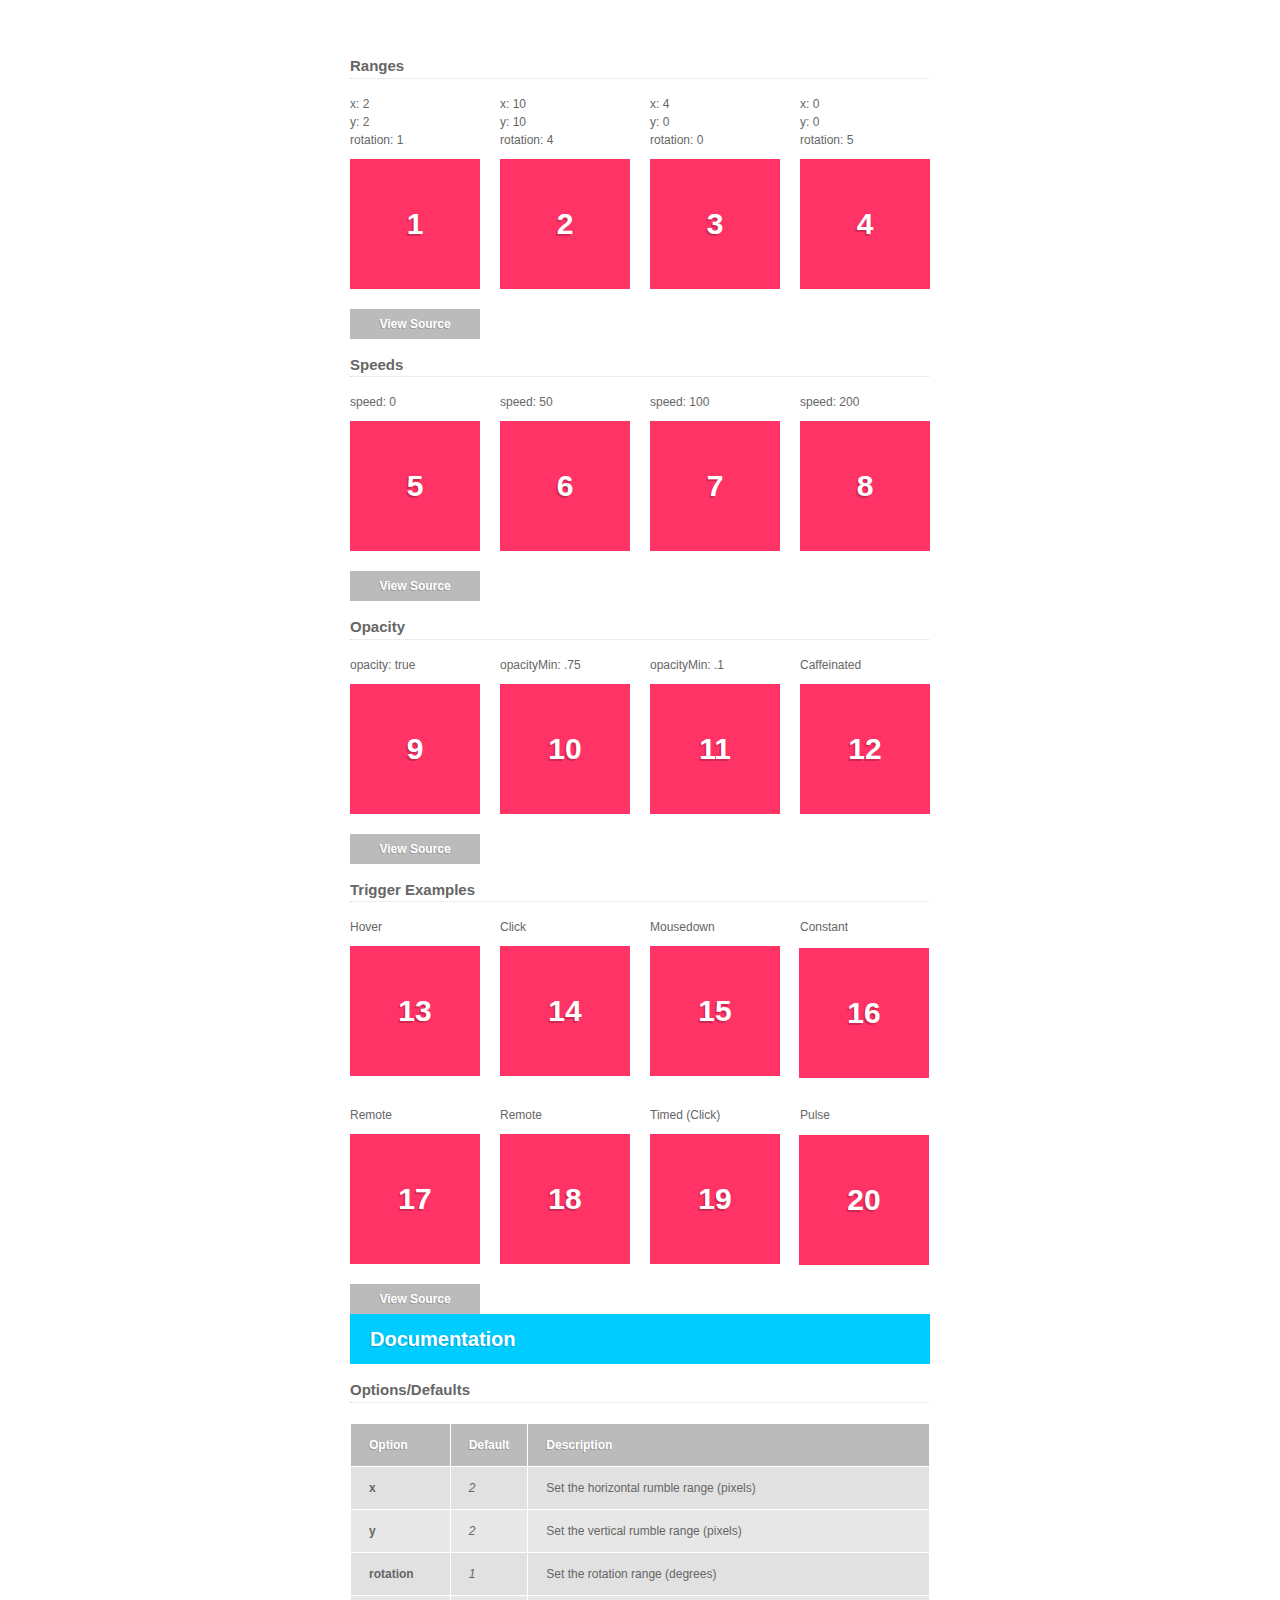
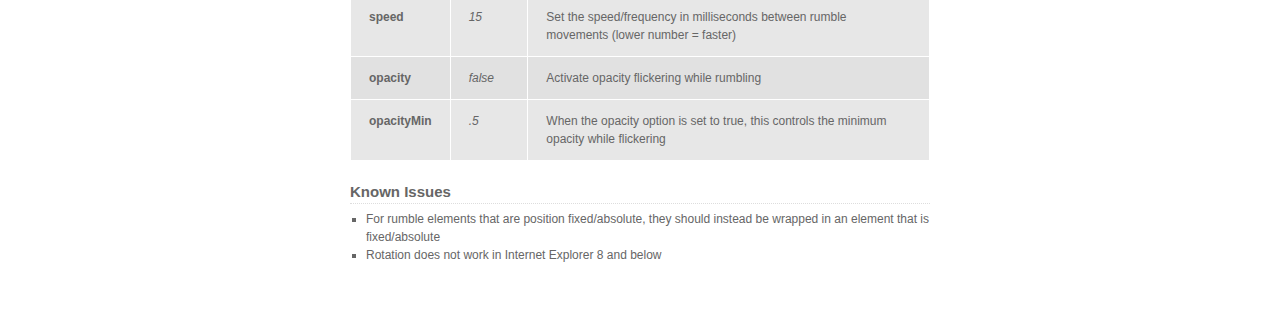
<file: vista/public/js/jquery.jrumble.1.3/demo/index.html>
<!DOCTYPE html>
<html lang="en">
<head>
<meta charset="utf-8" />
	<title>jRumble | A jQuery Plugin That Rumbles Elements</title>
	<!--[if IE]><script src="http://html5shiv.googlecode.com/svn/trunk/html5.js"></script><![endif]-->
	<link rel="stylesheet" href="css/style.css" />
	<link rel="stylesheet" href="css/prettify.css" />		
</head>
<body>
<div id="content">
	<header>
		
	</header>
	
	
		
		<h3>Ranges</h3>
		
		<div class="demo-box">
			<h4>x: 2<br/>y: 2<br/>rotation: 1</h4>
			<div id="demo1">1</div>
		</div>
		
		<div class="demo-box">
			<h4>x: 10<br/>y: 10<br/>rotation: 4</h4>
			<div id="demo2">2</div>
		</div>
		
		<div class="demo-box">
			<h4>x: 4<br/>y: 0<br/>rotation: 0</h4>
			<div id="demo3">3</div>
		</div>
		
		<div class="demo-box last">
			<h4>x: 0<br/>y: 0<br/>rotation: 5</h4>
			<div id="demo4">4</div>
		</div>
		
		<div class="view-source">
			<a href="#">View Source</a>
			<pre class="prettyprint"><code>
// Demo 1
$('#demo1').jrumble({
x: 2,
y: 2,
rotation: 1
});

// Demo 2
$('#demo2').jrumble({
x: 10,
y: 10,
rotation: 4
});

// Demo 3
$('#demo3').jrumble({
x: 4,
y: 0,
rotation: 0
});

// Demo 4
$('#demo4').jrumble({
x: 0,
y: 0,
rotation: 5
});

$('#demo1, #demo2, #demo3, #demo4').hover(function(){
$(this).trigger('startRumble');
}, function(){
$(this).trigger('stopRumble');
});
			</code></pre>
		</div>
		
		<h3>Speeds</h3>
		
		<div class="demo-box">
			<h4>speed: 0</h4>
			<div id="demo5">5</div>
		</div>
		
		<div class="demo-box">
			<h4>speed: 50</h4>
			<div id="demo6">6</div>
		</div>
		
		<div class="demo-box">
			<h4>speed: 100</h4>
			<div id="demo7">7</div>
		</div>
		
		<div class="demo-box last">
			<h4>speed: 200</h4>
			<div id="demo8">8</div>
		</div>
		
		<div class="view-source">
			<a href="#">View Source</a>
			<pre class="prettyprint"><code>
// Demo 5
$('#demo5').jrumble({
speed: 0
});

// Demo 6
$('#demo6').jrumble({
speed: 50
});

// Demo 7
$('#demo7').jrumble({
speed: 100
});

// Demo 8
$('#demo8').jrumble({
speed: 200
});

$('#demo5, #demo6, #demo7, #demo8').hover(function(){
$(this).trigger('startRumble');
}, function(){
$(this).trigger('stopRumble');
});
			</code></pre>
		</div>
		
		<h3>Opacity</h3>
		
		<div class="demo-box">
			<h4>opacity: true</h4>
			<div id="demo9">9</div>
		</div>
		
		<div class="demo-box">
			<h4>opacityMin: .75</h4>
			<div id="demo10">10</div>
		</div>
		
		<div class="demo-box">
			<h4>opacityMin: .1</h4>
			<div id="demo11">11</div>
		</div>
		
		<div class="demo-box last">
			<h4>Caffeinated</h4>
			<div id="demo12">12</div>
		</div>
		
		<div class="view-source">
			<a href="#">View Source</a>
			<pre class="prettyprint"><code>
// Demo 9
$('#demo9').jrumble({
opacity: true
});

// Demo 10
$('#demo10').jrumble({
opacity: true,
opacityMin: .75
});

// Demo 11
$('#demo11').jrumble({
opacity: true,
opacityMin: .1
});

// Demo 12
$('#demo12').jrumble({
x: 6,
y: 6,
rotation: 6,
speed: 5,
opacity: true,
opacityMin: .05
});

$('#demo9, #demo10, #demo11, #demo12').hover(function(){
$(this).trigger('startRumble');
}, function(){
$(this).trigger('stopRumble');
});
			</code></pre>
		</div>
		
		<h3>Trigger Examples</h3>
		
		<div class="demo-box">
			<h4>Hover</h4>
			<div id="demo13">13</div>
		</div>
		
		<div class="demo-box">
			<h4>Click</h4>
			<div id="demo14">14</div>
		</div>
		
		<div class="demo-box">
			<h4>Mousedown</h4>
			<div id="demo15">15</div>
		</div>
		
		<div class="demo-box last">
			<h4>Constant</h4>
			<div id="demo16">16</div>
		</div>
		
		<div class="demo-box">
			<h4>Remote</h4>
			<div id="demo17">17</div>
		</div>
		
		<div class="demo-box">
			<h4>Remote</h4>
			<div id="demo18">18</div>
		</div>
		
		<div class="demo-box">
			<h4>Timed (Click)</h4>
			<div id="demo19">19</div>
		</div>
		
		<div class="demo-box last">
			<h4>Pulse</h4>
			<div id="demo20">20</div>
		</div>
		
		<div class="view-source">
			<a href="#">View Source</a>
			<pre class="prettyprint"><code>
$('#demo13, #demo14, #demo15, #demo16, #demo17, #demo18, #demo19, #demo20').jrumble();

// Demo 13	
$('#demo13').hover(function(){
$(this).trigger('startRumble');
}, function(){
$(this).trigger('stopRumble');
});

// Demo 14
$('#demo14').toggle(function(){
$(this).trigger('startRumble');
}, function(){
$(this).trigger('stopRumble');
});

// Demo 15
$('#demo15').bind({
'mousedown': function(){
	$(this).trigger('startRumble');
},
'mouseup': function(){
	$(this).trigger('stopRumble');
}
});

// Demo 16
$('#demo16').trigger('startRumble');

// Demo 17
$('#demo17').hover(function(){
$('#demo18').trigger('startRumble');
}, function(){
$('#demo18').trigger('stopRumble');
});

// Demo 18
$('#demo18').hover(function(){
$('#demo17').trigger('startRumble');
}, function(){
$('#demo17').trigger('stopRumble');
});

// Demo 19
var demoTimeout;
$('#demo19').click(function(){
$this = $(this);
clearTimeout(demoTimeout);
$this.trigger('startRumble');
demoTimeout = setTimeout(function(){$this.trigger('stopRumble');}, 1500)
});

// Demo 20
var demoStart = function(){
$('#demo20').trigger('startRumble');
setTimeout(demoStop, 300);
};

var demoStop = function(){
$('#demo20').trigger('stopRumble');
setTimeout(demoStart, 300);
};

demoStart();
	</code></pre>
		</div>				
	
	<h2 id="documentation">Documentation</h2>
		<h3>Options/Defaults</h3>
		<table id="options">
			<thead>
				<tr>
					<th>Option</th>
					<th>Default</th>
					<th>Description</th>
				</tr>
			</thead>
			<tbody>
				<tr>
					<td><strong>x</strong></td>
					<td><em>2</em></td>
					<td>Set the horizontal rumble range (pixels)</td>
				</tr>
				<tr>
					<td><strong>y</strong></td>
					<td><em>2</em></td>
					<td>Set the vertical rumble range (pixels)</td>
				</tr>
				<tr>
					<td><strong>rotation</strong></td>
					<td><em>1</em></td>
					<td>Set the rotation range (degrees)</td>
				</tr>
				<tr>
					<td><strong>speed</strong></td>
					<td><em>15</em></td>
					<td>Set the speed/frequency in milliseconds between rumble movements (lower number = faster)</td>
				</tr>					
				<tr>
					<td><strong>opacity</strong></td>
					<td><em>false</em></td>
					<td>Activate opacity flickering while rumbling</td>
				</tr>
				<tr>
					<td><strong>opacityMin</strong></td>
					<td><em>.5</em></td>
					<td>When the opacity option is set to true, this controls the minimum opacity while flickering</td>
				</tr>
			</tbody>
		</table>
		<h3>Known Issues</h3>
		<ul>
			<li>For rumble elements that are position fixed/absolute, they should instead be wrapped in an element that is fixed/absolute</li>
			<li>Rotation does not work in Internet Explorer 8 and below</li>
		</ul>		
	</div>
<script src="js/jquery-1.7.2.min.js"></script>
<script src="js/jquery.jrumble.1.3.min.js"></script> 
<script src="js/prettify.js"></script>
<script>
$(function(){
	/*========================================================*/
	/* Ranges
	/*========================================================*/
	$('#demo1').jrumble({
		x: 2,
		y: 2,
		rotation: 1
	});
	
	$('#demo2').jrumble({
		x: 10,
		y: 10,
		rotation: 4
	});
	
	$('#demo3').jrumble({
		x: 4,
		y: 0,
		rotation: 0
	});
	
	$('#demo4').jrumble({
		x: 0,
		y: 0,
		rotation: 5
	});
	
	$('#demo1, #demo2, #demo3, #demo4').hover(function(){
		$(this).trigger('startRumble');
	}, function(){
		$(this).trigger('stopRumble');
	});
	
	/*========================================================*/
	/* Speeds
	/*========================================================*/
	$('#demo5').jrumble({
		speed: 0
	});
	
	$('#demo6').jrumble({
		speed: 50
	});
	
	$('#demo7').jrumble({
		speed: 100
	});
	
	$('#demo8').jrumble({
		speed: 200
	});
	
	$('#demo5, #demo6, #demo7, #demo8').hover(function(){
		$(this).trigger('startRumble');
	}, function(){
		$(this).trigger('stopRumble');
	});
	
	/*========================================================*/
	/* Opacity
	/*========================================================*/
	$('#demo9').jrumble({
		opacity: true
	});
	
	$('#demo10').jrumble({
		opacity: true,
		opacityMin: .75
	});
	
	$('#demo11').jrumble({
		opacity: true,
		opacityMin: .1
	});
	
	$('#demo12').jrumble({
		x: 6,
		y: 6,
		rotation: 6,
		speed: 5,
		opacity: true,
		opacityMin: .05
	});
	
	$('#demo9, #demo10, #demo11, #demo12').hover(function(){
		$(this).trigger('startRumble');
	}, function(){
		$(this).trigger('stopRumble');
	});
	
	/*========================================================*/
	/* Trigger Examples
	/*========================================================*/
	$('#demo13, #demo14, #demo15, #demo16, #demo17, #demo18, #demo19, #demo20').jrumble();
	
	$('#demo13').hover(function(){
		$(this).trigger('startRumble');
	}, function(){
		$(this).trigger('stopRumble');
	});
	
	$('#demo14').toggle(function(){
		$(this).trigger('startRumble');
	}, function(){
		$(this).trigger('stopRumble');
	});
	
	$('#demo15').bind({
		'mousedown': function(){
			$(this).trigger('startRumble');
		},
		'mouseup': function(){
			$(this).trigger('stopRumble');
		}
	});
	
	$('#demo16').trigger('startRumble');
	
	$('#demo17').hover(function(){
		$('#demo18').trigger('startRumble');
	}, function(){
		$('#demo18').trigger('stopRumble');
	});
	
	$('#demo18').hover(function(){
		$('#demo17').trigger('startRumble');
	}, function(){
		$('#demo17').trigger('stopRumble');
	});
	
	var demoTimeout;
	$('#demo19').click(function(){
		$this = $(this);
		clearTimeout(demoTimeout);
		$this.trigger('startRumble');
		demoTimeout = setTimeout(function(){$this.trigger('stopRumble');}, 1500)
	});
	
	var demoStart = function(){
		$('#demo20').trigger('startRumble');
		setTimeout(demoStop, 300);
	};
	
	var demoStop = function(){
		$('#demo20').trigger('stopRumble');
		setTimeout(demoStart, 300);
	};
	
	demoStart();		
	
	/*========================================================*/
	/* Source Toggling
	/*========================================================*/
	$('.view-source pre').hide();
	$('.view-source a').toggle(function(){
	$(this).css({'background': '#ddd', 'color': '#666', 'text-shadow': '1px 1px 0 #eee'}).siblings('pre').stop(false, true).slideDown(500);
	$(this).html('Hide Source');
	}, function(){
	$(this).css({'background': '#bbb','color': '#fff', 'text-shadow': '-1px 1px 0px rgba(0,0,0,.2)'}).siblings('pre').stop(false, true).slideUp(500);
	$(this).html('View Source');
	});
});
</script>
</body>
</html>
</file>
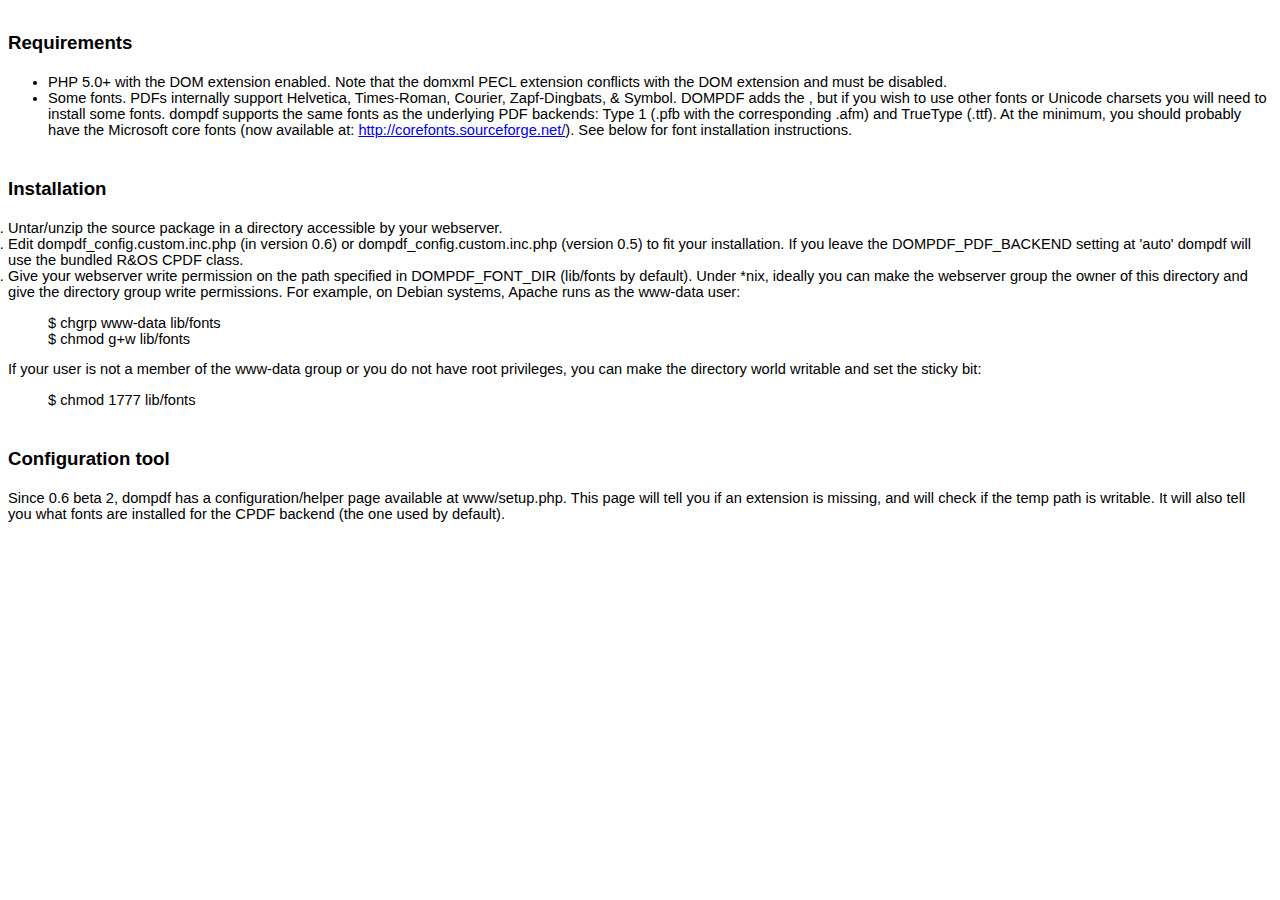
<file: libs/readme.html>
<html>
<head>
<title>DOMPDF 0.6.0 beta 3 release notes</title>
<style type="text/css">
ol {
	margin:0;
	padding:0
}
p {
	margin:0
}
.c5 {
	list-style-type:disc;
	margin:0;
	padding:0
}
.c12 {
	background-color:#ffffff;
}
.c7 {
	color:#1155cc;
	text-decoration:underline
}
.c1 {
	color:#000099;
	text-decoration:underline
}
.c8 {
	font-size:12pt;
	font-weight:bold
}
.c3 {
	font-size:14pt;
	font-weight:bold
}
.c6 {
	color:inherit;
	text-decoration:inherit
}
.c2 {
	padding-left:0pt;
	margin-left:36pt
}
.c10 {
	font-size:18pt
}
.c9 {
	color:#ff0000
}
.c11 {
	font-weight:bold
}
.c4 {
	height:11pt
}
.c0 {
	direction:ltr
}
.title {
	padding-top:24pt;
	line-height:1.15;
	text-align:left;
	color:#000000;
	font-size:36pt;
	font-family:Arial;
	font-weight:bold;
	padding-bottom:6pt
}
.subtitle {
	padding-top:18pt;
	line-height:1.15;
	text-align:left;
	color:#666666;
	font-style:italic;
	font-size:24pt;
	font-family:Georgia;
	padding-bottom:4pt
}
body {
	color:#000000;
	font-size:11pt;
	font-family:Arial
}
h1 {
	padding-top:18pt;
	line-height:1.15;
	text-align:left;
	color:#000000;
	font-size:18pt;
	font-family:Arial;
	font-weight:bold;
	padding-bottom:4pt
}
h2 {
	padding-top:18pt;
	line-height:1.15;
	text-align:left;
	color:#000000;
	font-size:14pt;
	font-family:Arial;
	font-weight:bold;
	padding-bottom:4pt
}
h3 {
	padding-top:14pt;
	line-height:1.15;
	text-align:left;
	color:#000000;
	font-size:14pt;
	font-family:Arial;
	font-weight:bold;
	padding-bottom:4pt
}
h4 {
	padding-top:12pt;
	line-height:1.15;
	text-align:left;
	color:#000000;
	font-size:12pt;
	font-family:Arial;
	font-weight:bold;
	padding-bottom:2pt
}
h5 {
	padding-top:11pt;
	line-height:1.15;
	text-align:left;
	color:#666666;
	font-size:10pt;
	font-family:Arial;
	font-weight:bold;
	padding-bottom:2pt
}
h6 {
	padding-top:10pt;
	line-height:1.15;
	text-align:left;
	color:#666666;
	font-style:italic;
	font-size:10pt;
	font-family:Arial;
	padding-bottom:2pt
}
</style>
</head>
<body class="c12">
<h2>Requirements</h2>
<ul>
	<li>PHP 5.0+ with the DOM extension enabled.   Note that the domxml PECL extension conflicts with the DOM extension and   must be disabled. </li>
	<li>Some fonts. PDFs internally support   Helvetica, Times-Roman, Courier, Zapf-Dingbats, &amp; Symbol. DOMPDF adds the , but if you wish to   use other fonts or Unicode charsets you will need to install some fonts.   dompdf supports the same fonts as the underlying PDF backends: Type 1   (.pfb with the corresponding .afm) and TrueType (.ttf). At the minimum,   you should probably have the Microsoft core fonts (now available at: <a href="http://corefonts.sourceforge.net/" rel="nofollow">http://corefonts.sourceforge.net/</a>). See below for font installation instructions.</li>
</ul>
<h2><a name="Installation"></a>Installation</h2>
<ol>
	<li>Untar/unzip the source package in a directory accessible by your webserver. </li>
	<li>Edit dompdf_config.custom.inc.php (in version 0.6) or dompdf_config.custom.inc.php   (version 0.5) to fit your installation. If you leave the   DOMPDF_PDF_BACKEND setting at 'auto' dompdf will use the bundled   R&amp;OS CPDF class. </li>
	<li>Give your webserver write permission on the path specified in DOMPDF_FONT_DIR (lib/fonts by default). Under *nix,   ideally you can make the webserver group the owner of this directory   and give the directory group write permissions. For example, on Debian   systems, Apache runs as the www-data user: </li>
</ol>
<blockquote>$ chgrp www-data lib/fonts<br>
	$ chmod g+w lib/fonts </blockquote>
<p>If your user is not a member of the www-data group or   you do not have root privileges, you can make the directory world   writable and set the sticky bit: </p>
<blockquote> $ chmod 1777 lib/fonts </blockquote>
<h2><a name="Configuration_tool"></a>Configuration tool</h2>
<p>Since 0.6 beta 2, dompdf has a configuration/helper page available at www/setup.php.   This page will tell you if an extension is missing, and will check if   the temp path is writable. It will also tell you what fonts are   installed for the CPDF backend (the one used by default). </p>
</body>
</html>
</file>
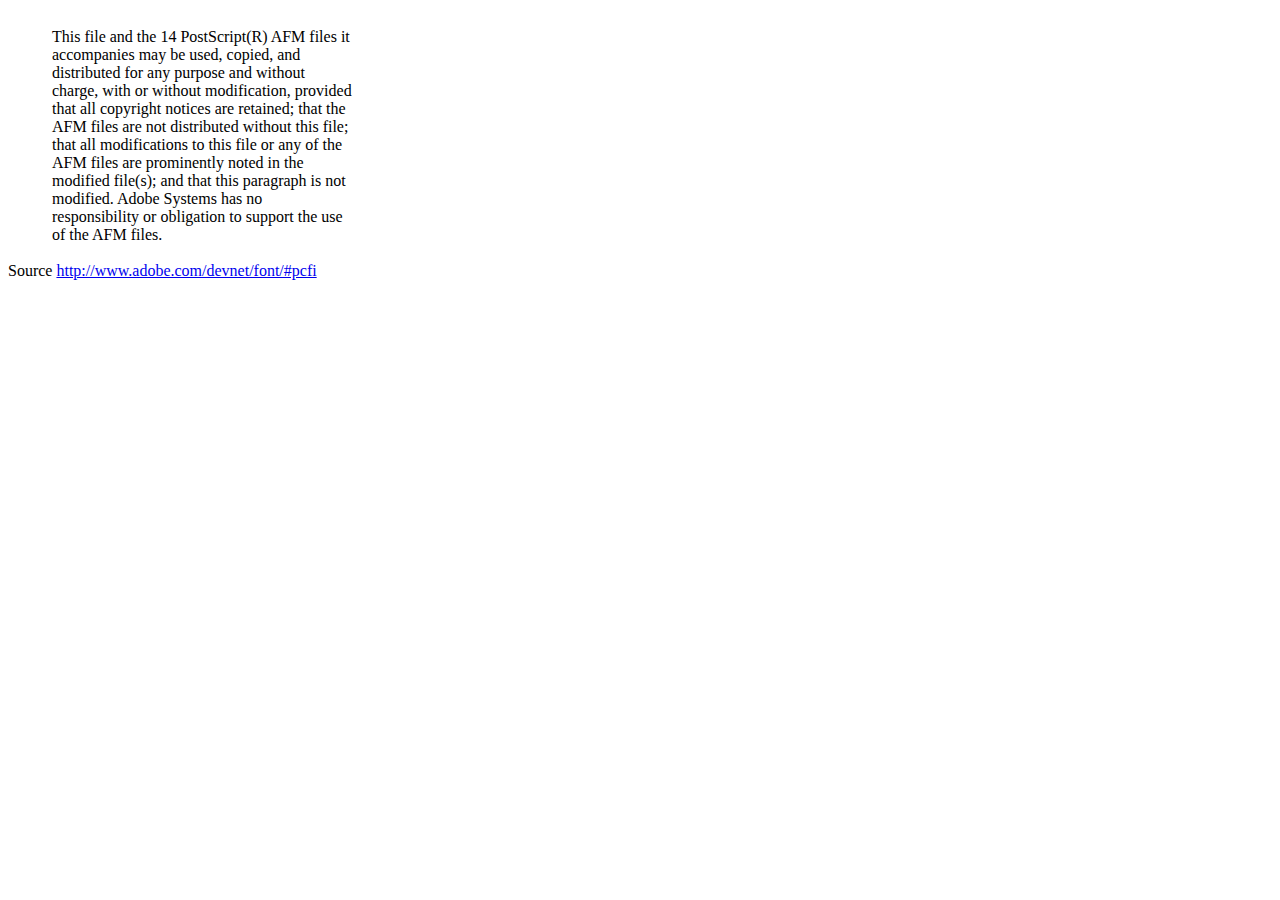
<file: libs/lib/fonts/mustRead.html>
<html>
	<head>
		<meta http-equiv="content-type" content="text/html;charset=iso-8859-1">
		<meta name="generator" content="Adobe GoLive 4">
		<title>Core 14 AFM Files - ReadMe</title>
	</head>
	<body bgcolor="white">
		<font color="white">or</font>
		<table border="0" cellpadding="0" cellspacing="2">
			<tr>
				<td width="40"></td>
				<td width="300">This file and the 14 PostScript(R) AFM files it accompanies may be used, copied, and distributed for any purpose and without charge, with or without modification, provided that all copyright notices are retained; that the AFM files are not distributed without this file; that all modifications to this file or any of the AFM files are prominently noted in the modified file(s); and that this paragraph is not modified. Adobe Systems has no responsibility or obligation to support the use of the AFM files. <font color="white">Col</font></td>
			</tr>
		</table>
		<p>Source <a href="http://www.adobe.com/devnet/font/#pcfi">http://www.adobe.com/devnet/font/#pcfi</a></p>
</body>
</html>
</file>
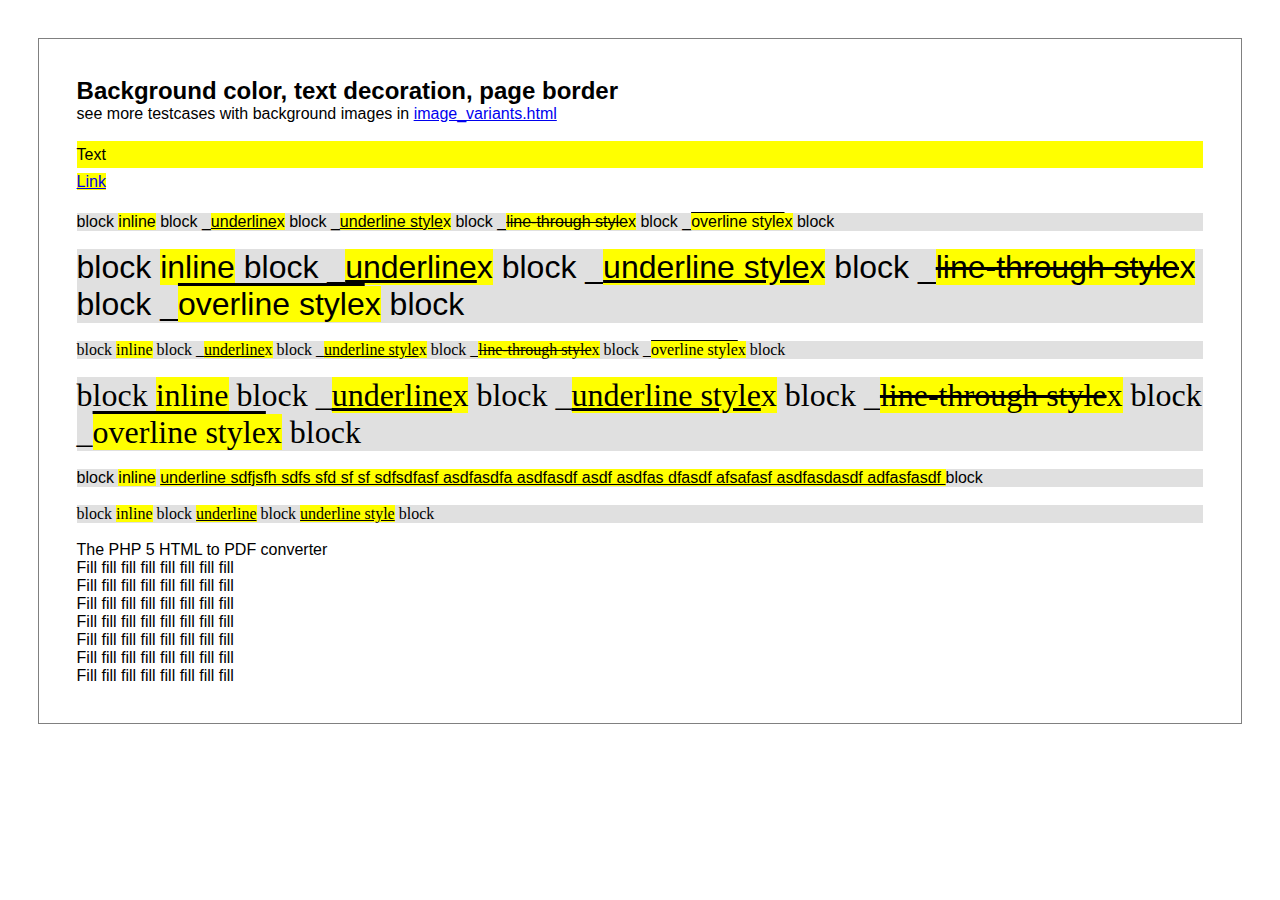
<file: libs/www/test/backgroundcolor_fontdecoration_pageborder.html>
<!DOCTYPE HTML PUBLIC "-//W3C//DTD HTML 4.01 Transitional//EN" "http://www.w3.org/TR/html4/loose.dtd">
<html>
<head>
<meta http-equiv="Content-Type" content="text/html; charset=iso-8859-15">
<style>
* { padding: 0; margin: 0; }

body {
  /*color: #7d7a7a;*/
  /*font-family: 'trebuchet ms', verdana, sans-serif;*/
  font-family: sans-serif;
}

div.page {
  margin:10mm;
  padding:10mm;
  border:0.5pt solid gray;
}
div.bgcolor {
  background-color:#e0e0e0;
  line-height:170%;
}
</style>
</head>

<body>
<div class="page">
<h2><a name="bgimages">Background color, text decoration, page border</a></h2>
<p>see more testcases with background images in <a href="image_variants.html">image_variants.html</a></p>

<div class="bgcolor">
</div>

<p>&nbsp;<p>

<p style="background:yellow; line-height:170%;">Text</p>
<p><a href="bgimages" style="background:yellow; line-height:170%;">Link</a></p>

<p>&nbsp;<p>

<div style="background-color:#e0e0e0;">
block
<span style="background-color:yellow;">inline</span>
block
_<u  style="background-color:yellow;">underline</u><span style="background-color:yellow;">x</span>
block
_<span style="background-color:yellow;text-decoration:underline;">underline style</span><span style="background-color:yellow;">x</span>
block
_<span style="background-color:yellow;text-decoration:line-through;">line-through style</span><span style="background-color:yellow;">x</span>
block
_<span style="background-color:yellow;text-decoration:overline;">overline style</span><span style="background-color:yellow;">x</span>
block
</div>

<p>&nbsp;<p>

<div style="font-size:200%; background-color:#e0e0e0;">
block
<span style="background-color:yellow;">inline</span>
block
_<u  style="background-color:yellow;">underline</u><span style="background-color:yellow;">x</span>
block
_<span style="background-color:yellow;text-decoration:underline;">underline style</span><span style="background-color:yellow;">x</span>
block
_<span style="background-color:yellow;text-decoration:line-through;">line-through style</span><span style="background-color:yellow;">x</span>
block
_<span style="background-color:yellow;text-decoration:overline;">overline style</span><span style="background-color:yellow;">x</span>
block
</div>

<p>&nbsp;<p>

<div style="font-family:times; background-color:#e0e0e0;">
block
<span style="background-color:yellow;">inline</span>
block
_<u  style="background-color:yellow;">underline</u><span style="background-color:yellow;">x</span> 
block
_<span style="background-color:yellow;text-decoration:underline;">underline style</span><span style="background-color:yellow;">x</span>
block
_<span style="background-color:yellow;text-decoration:line-through;">line-through style</span><span style="background-color:yellow;">x</span>
block
_<span style="background-color:yellow;text-decoration:overline;">overline style</span><span style="background-color:yellow;">x</span>
block
</div>

<p>&nbsp;<p>

<div style="font-family:times; font-size:200%; background-color:#e0e0e0;">
block
<span style="background-color:yellow;">inline</span>
block
_<u  style="background-color:yellow;">underline</u><span style="background-color:yellow;">x</span>
block
_<span style="background-color:yellow;text-decoration:underline;">underline style</span><span style="background-color:yellow;">x</span>
block
_<span style="background-color:yellow;text-decoration:line-through;">line-through style</span><span style="background-color:yellow;">x</span>
block
_<span style="background-color:yellow;text-decoration:overline;">overline style</span><span style="background-color:yellow;">x</span>
block
</div>
<p>&nbsp;<p>

<div style="background-color:#e0e0e0;">
block
<span style="background-color:yellow;">inline</span>
<span style="background-color:yellow;text-decoration:underline;">
underline sdfjsfh sdfs sfd sf sf sdfsdfasf asdfasdfa asdfasdf asdf asdfas dfasdf afsafasf asdfasdasdf adfasfasdf
</span>
block
</div>

<p>&nbsp;<p>

<div style="background-color:#e0e0e0;font-family:serif;">
block
<span style="background-color:yellow;">inline</span>
block
<u  style="background-color:yellow;">underline</u>
block
<span style="background-color:yellow;text-decoration:underline;">underline style</span>
block
</div>

<p>&nbsp;<p>

<p>
<span>The PHP 5 HTML to PDF converter</span>
</p>

<p>Fill fill fill fill fill fill fill fill</p>
<p>Fill fill fill fill fill fill fill fill</p>
<p>Fill fill fill fill fill fill fill fill</p>
<p>Fill fill fill fill fill fill fill fill</p>
<p>Fill fill fill fill fill fill fill fill</p>
<p>Fill fill fill fill fill fill fill fill</p>
<p>Fill fill fill fill fill fill fill fill</p>
<div>
</body> </html>
</file>
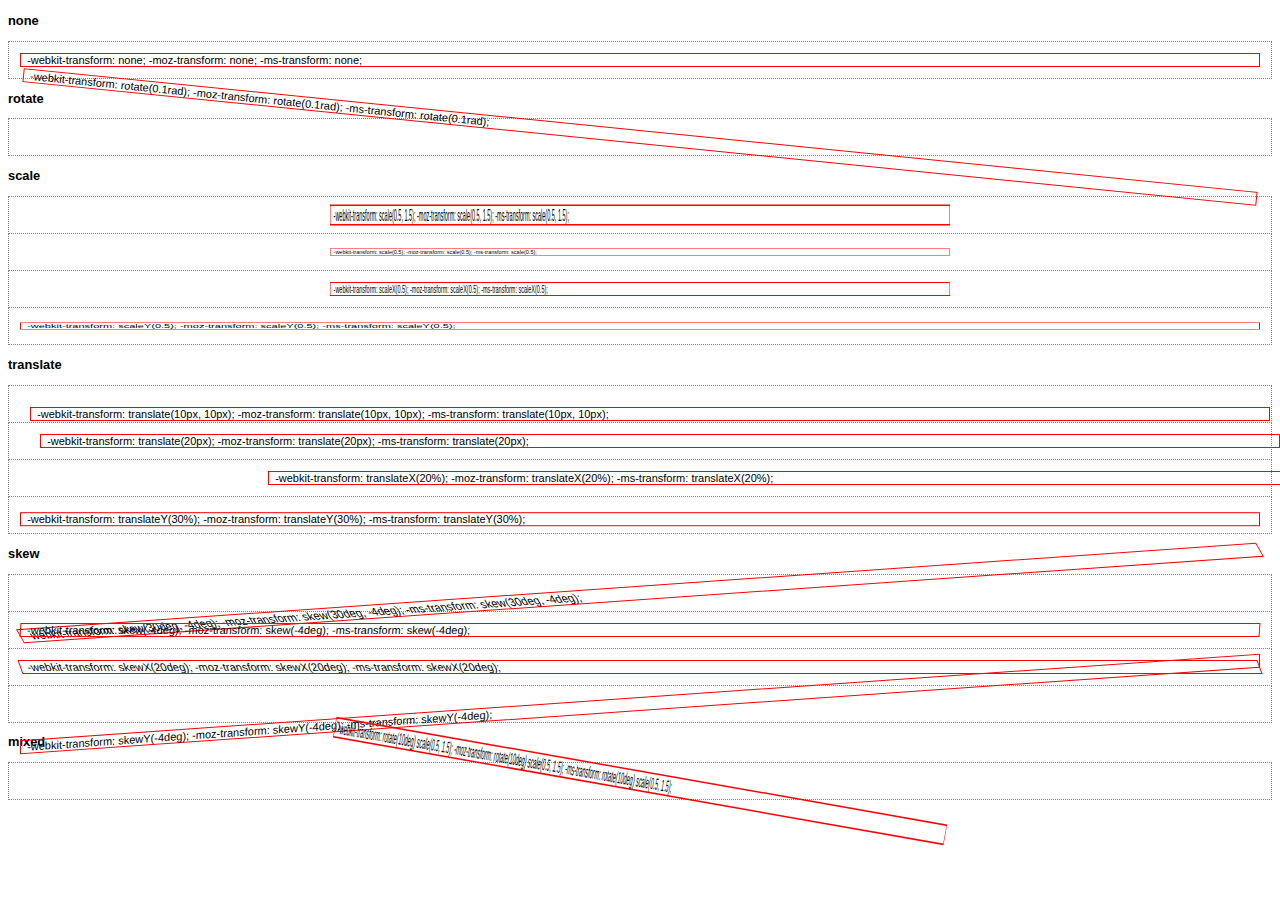
<file: libs/www/test/css_2d_transforms.html>
<!DOCTYPE html PUBLIC "-//W3C//DTD XHTML 1.0 Strict//EN"
 "http://www.w3.org/TR/xhtml1/DTD/xhtml1-strict.dtd">
<html xmlns="http://www.w3.org/1999/xhtml" xml:lang="en" lang="en"><head>
<title></title>


<style>
  body {
    font-family: sans-serif;
    font-size: 11px;
  }
  div.transformed {
    border: 1px solid red;
    -webkit-transform-origin: 50% 50%;
    -moz-transform-origin: 50% 50%;
    -ms-transform-origin: 50% 50%;
  }
  div.transformed:after {
    content: attr(style);
  }
  
  div.grid {
    border: 1px dotted grey;
    margin: 0;
    padding: 1em;
    margin-bottom: -1px;
  }
</style>

<!--[if IE]>
<script type="text/javascript" src="../cssSandpaper/js/EventHelpers.js"></script>
<script type="text/javascript" src="../cssSandpaper/js/cssQuery-p.js"></script>
<script type="text/javascript" src="../cssSandpaper/js/jcoglan.com/sylvester.js"></script>
<script type="text/javascript" src="../cssSandpaper/js/cssSandpaper.js"></script>

<script type="text/javascript">
  if (!document.documentMode || document.documentMode < 9)
  
  window.onload = function(){
    var nodes = document.querySelectorAll("*[style]");
    
    for (var i = 0; i < nodes.length; i++) {
      var style = nodes[i].getAttribute("style");
      var trans = /-ms-transform\s*:\s*([^;]+)/i.exec(style);
      
      try {
        if (trans && trans[1] !== "none") {
          cssSandpaper.setTransform(nodes[i], trans[1]);
        }
      } catch(e) {}
    }
  }
</script>
<![endif]-->

</head>
<body>

<h3>none</h3>
<div class="grid"><div class="transformed" style="-webkit-transform: none; -moz-transform: none; -ms-transform: none;">&nbsp; </div></div>

<h3>rotate</h3>
<div class="grid"><div class="transformed" style="-webkit-transform: rotate(0.1rad); -moz-transform: rotate(0.1rad); -ms-transform: rotate(0.1rad);">&nbsp; </div></div>

<h3>scale</h3>
<div class="grid"><div class="transformed" style="-webkit-transform: scale(0.5, 1.5); -moz-transform: scale(0.5, 1.5); -ms-transform: scale(0.5, 1.5);">&nbsp; </div></div>
<div class="grid"><div class="transformed" style="-webkit-transform: scale(0.5); -moz-transform: scale(0.5); -ms-transform: scale(0.5);">&nbsp; </div></div>
<div class="grid"><div class="transformed" style="-webkit-transform: scaleX(0.5); -moz-transform: scaleX(0.5); -ms-transform: scaleX(0.5);">&nbsp; </div></div>
<div class="grid"><div class="transformed" style="-webkit-transform: scaleY(0.5); -moz-transform: scaleY(0.5); -ms-transform: scaleY(0.5);">&nbsp; </div></div>

<h3>translate</h3>
<div class="grid"><div class="transformed" style="-webkit-transform: translate(10px, 10px); -moz-transform: translate(10px, 10px); -ms-transform: translate(10px, 10px);">&nbsp; </div></div>
<div class="grid"><div class="transformed" style="-webkit-transform: translate(20px); -moz-transform: translate(20px); -ms-transform: translate(20px);">&nbsp; </div></div>
<div class="grid"><div class="transformed" style="-webkit-transform: translateX(20%); -moz-transform: translateX(20%); -ms-transform: translateX(20%);">&nbsp; </div></div>
<div class="grid"><div class="transformed" style="-webkit-transform: translateY(30%); -moz-transform: translateY(30%); -ms-transform: translateY(30%);">&nbsp; </div></div>

<h3>skew</h3>
<div class="grid"><div class="transformed" style="-webkit-transform: skew(30deg, -4deg); -moz-transform: skew(30deg, -4deg); -ms-transform: skew(30deg, -4deg);">&nbsp; </div></div>
<div class="grid"><div class="transformed" style="-webkit-transform: skew(-4deg); -moz-transform: skew(-4deg); -ms-transform: skew(-4deg);">&nbsp; </div></div>
<div class="grid"><div class="transformed" style="-webkit-transform: skewX(20deg); -moz-transform: skewX(20deg); -ms-transform: skewX(20deg);">&nbsp; </div></div>
<div class="grid"><div class="transformed" style="-webkit-transform: skewY(-4deg); -moz-transform: skewY(-4deg); -ms-transform: skewY(-4deg);">&nbsp; </div></div>

<h3>mixed</h3>
<div class="grid"><div class="transformed" style="-webkit-transform: rotate(10deg) scale(0.5, 1.5); -moz-transform: rotate(10deg) scale(0.5, 1.5); -ms-transform: rotate(10deg) scale(0.5, 1.5);">&nbsp; </div></div>

</body>
</html>
</file>
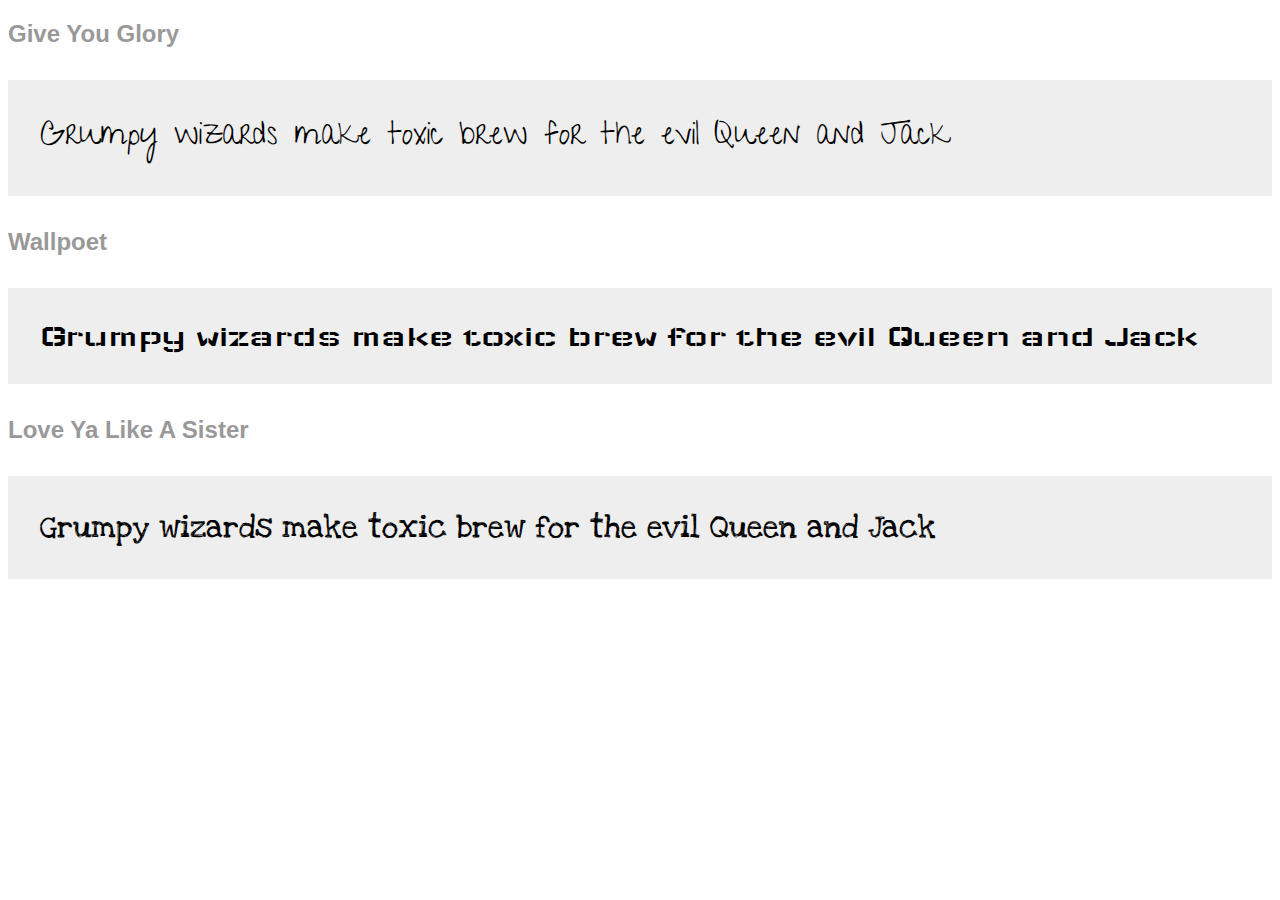
<file: libs/www/test/css_at_font_face.html>
<!DOCTYPE HTML PUBLIC "-//W3C//DTD HTML 4.01 Transitional//EN" "http://www.w3.org/TR/html4/loose.dtd">
<html>
<head>
<meta http-equiv="Content-Type" content="text/html; charset=iso-8859-15">
<link href='http://fonts.googleapis.com/css?family=Give+You+Glory&v2' rel='stylesheet' type='text/css'>
<link href='http://fonts.googleapis.com/css?family=Wallpoet&v2' rel='stylesheet' type='text/css'>
<link href='http://fonts.googleapis.com/css?family=Love+Ya+Like+A+Sister&v2' rel='stylesheet' type='text/css'>
<style type="text/css">
	body {
		font-family: sans-serif;
	}
	p {
		font-size: 2em;
		background: #eee;
		padding: 1em;
	}
	
	h2 {
		color: #999;
	}
</style>
</head>
<body>

<h2>Give You Glory</h2>
<p style="font-family: 'Give You Glory', sans-serif;">
  Grumpy wizards make toxic brew for the evil Queen and Jack
</p>

<h2>Wallpoet</h2>
<p style="font-family: 'Wallpoet', sans-serif;">
  Grumpy wizards make toxic brew for the evil Queen and Jack
</p>

<h2>Love Ya Like A Sister</h2>
<p style="font-family: 'Love Ya Like A Sister', sans-serif;">
  Grumpy wizards make toxic brew for the evil Queen and Jack
</p>

</body>
</html>
</file>
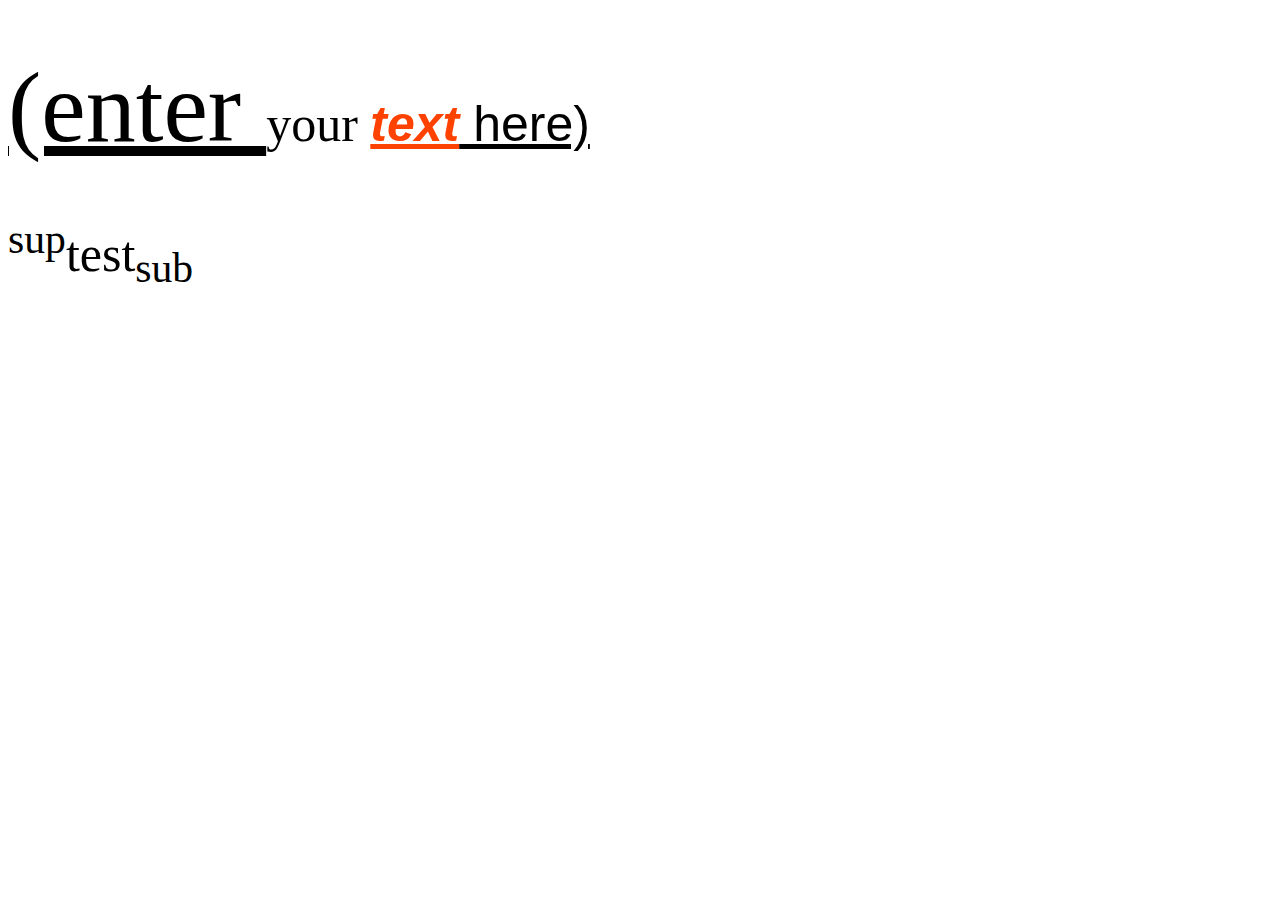
<file: libs/www/test/css_baseline.html>
<!DOCTYPE html PUBLIC "-//W3C//DTD XHTML 1.0 Strict//EN"
 "http://www.w3.org/TR/xhtml1/DTD/xhtml1-strict.dtd">
<html xmlns="http://www.w3.org/1999/xhtml" xml:lang="en" lang="en"><head>
<title></title>

<style type="text/css">
body {
  /*text-decoration: underline;*/
  font-size: 50px;
}

#one span {
	vertical-align: baseline;
}

#two span {
  vertical-align: top;
	color: green;
  text-decoration: underline;
}

span.first {
	font-size: 2em;
  text-decoration: underline;
}

span.second {
	font-family: sans-serif;
	font-weight: bold; 
	color: rgb(255, 66, 0);
  font-style: italic;
  text-decoration: underline;
}

span.third {
	font-family: sans-serif;
	font-size: 1em;
  text-decoration: underline;
}
</style>
</head>
<body>

<p id="one">
<span class="first">(enter </span><span >your </span><span class="second">text</span><span class="third"> here)</span>
</p>

<p id="two">
<sup>sup</sup>test<sub>sub</sub>
</p>

</body>
</html>
</file>
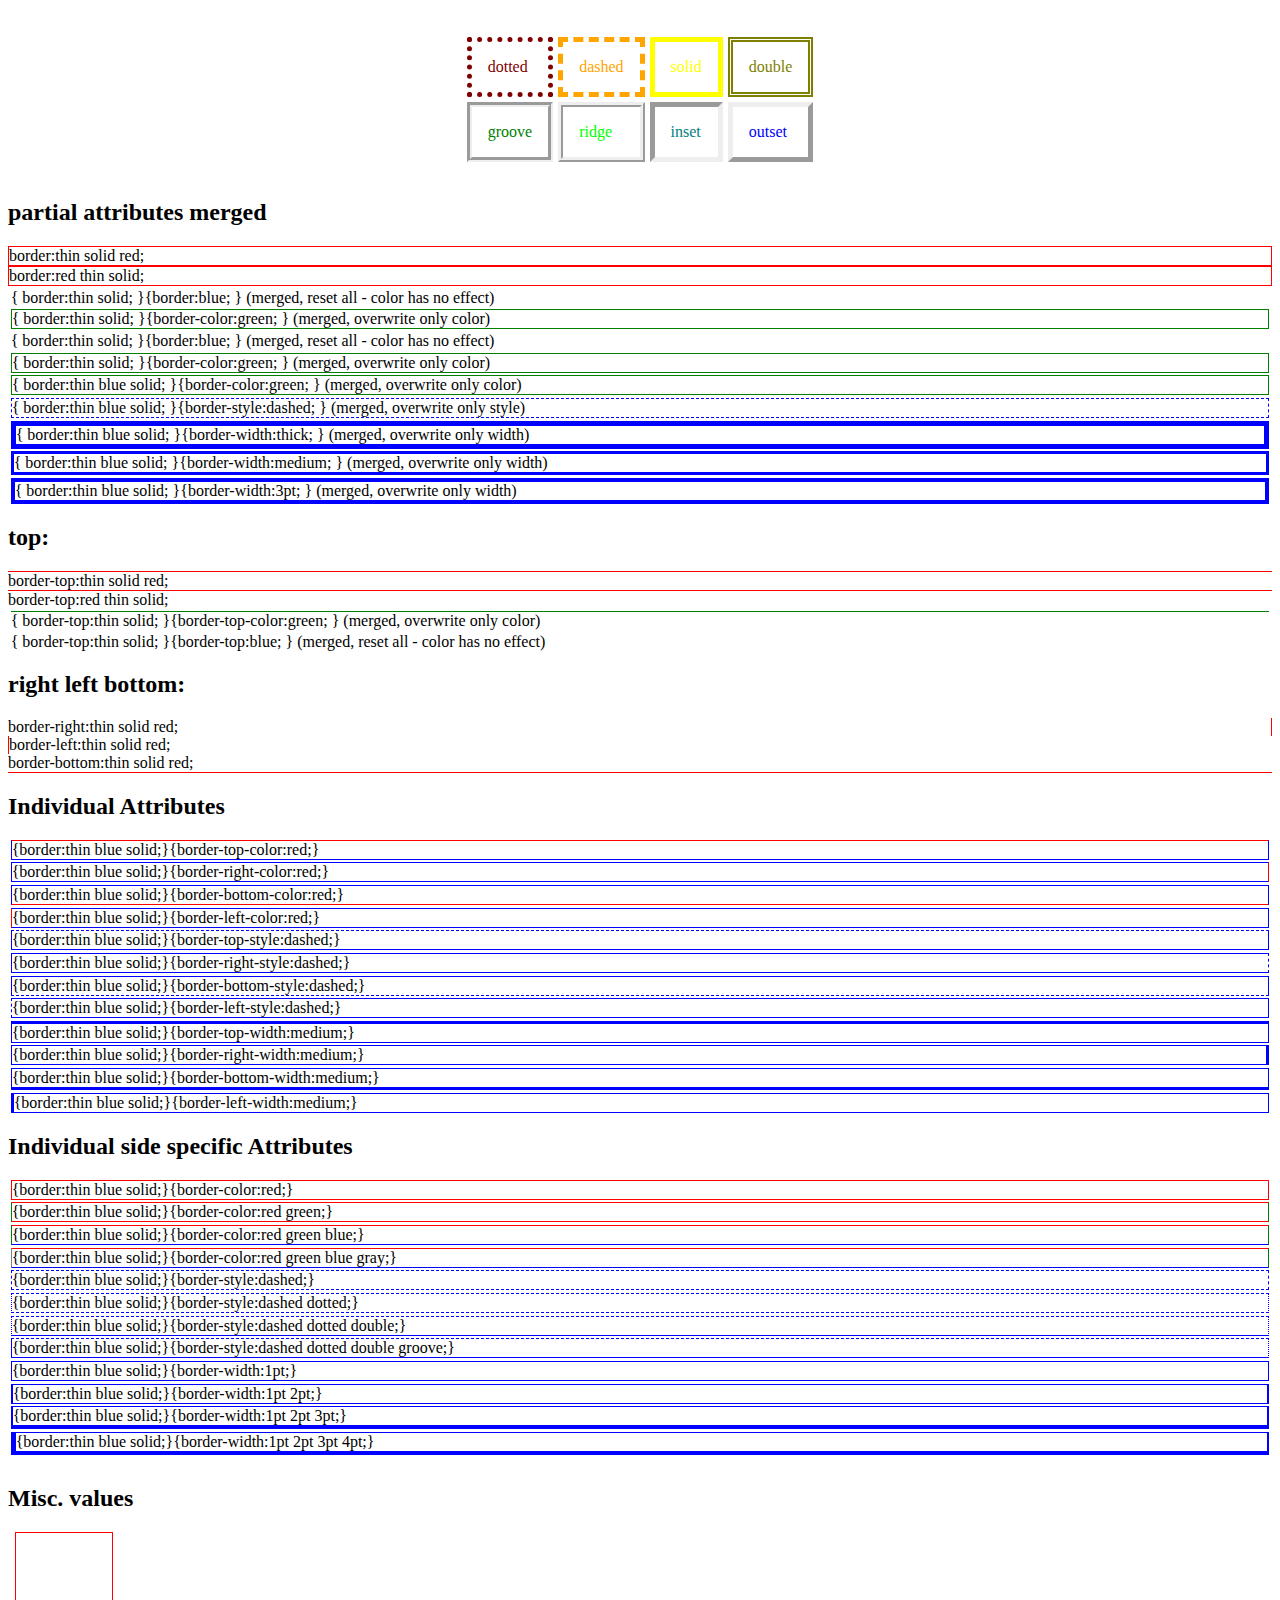
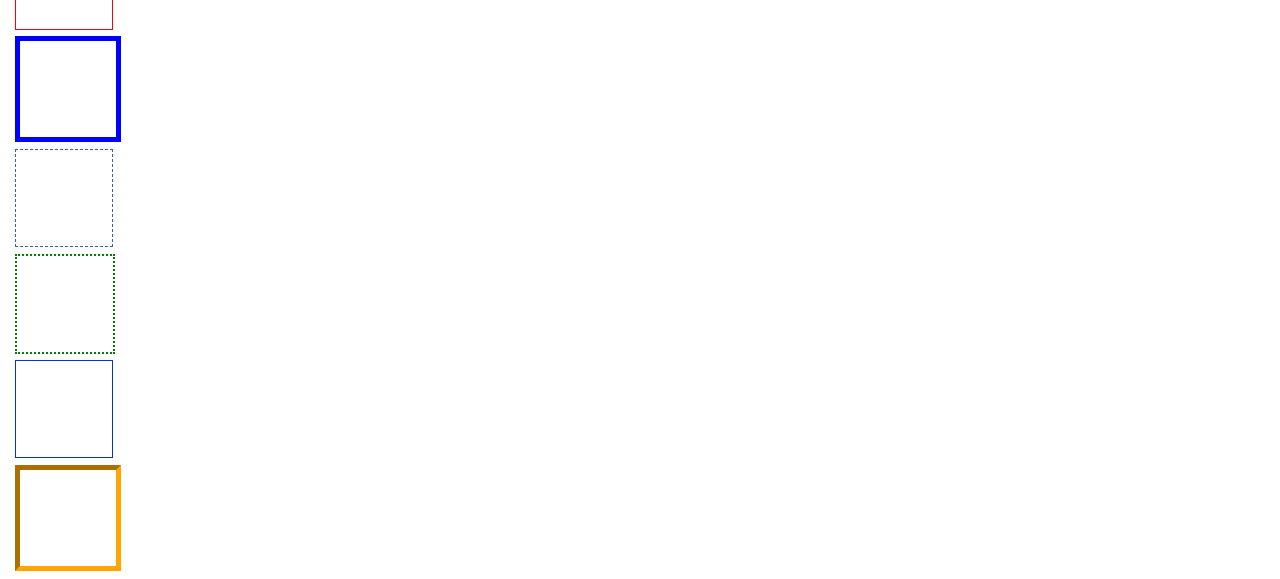
<file: libs/www/test/css_border.html>
<!DOCTYPE HTML PUBLIC "-//W3C//DTD HTML 4.01 Transitional//EN" "http://www.w3.org/TR/html4/loose.dtd">
<html>
<head>
<meta http-equiv="Content-Type" content="text/html; charset=iso-8859-15">
<style>
table {
  border-spacing: 5px;
  margin: 2em auto;
}
td {
  border-width: 5px;
  padding: 1em;
}

td.dotted { border-style: dotted; color: maroon;}
td.dashed { border-style: dashed; color: orange; }
td.solid  { border-style: solid; color: yellow; }
td.double { border-style: double; color: olive; }
td.groove { border-style: groove; color: green; }
td.ridge  { border-style: ridge; color: lime; }
td.inset  { border-style: inset; color: teal; }
td.outset { border-style: outset; color: blue; }

div.full { border:thin blue solid; margin:2pt;}

div.partialthinsolid,
div.partial1,
div.partial2 { border:thin solid; margin:2pt;}

div.partial1 { border-color:green; }
div.partial2 { border:blue;}

div.partial3 { border-style:dashed; }
div.partial4 { border-width:thick; }
div.partial5 { border-width:medium; }
div.partial6 { border-width:3pt; }

div.partial1top,
div.partial2top { border-top:thin solid; margin:2pt;}

div.partial1top {border-top-color:green; }
div.partial2top {border-top:blue;}

.d { width: 1in; height: 1in; margin: 5pt; }

.b1 {
  border: 1px solid red;
}

.b2 {
  border: solid thick blue;
}

.b3 {
  border: #369 thin dashed;
}

.b4 {
  border: dotted green 2px;
}

.b5 {
  border: 0.1em #0033DD solid;
}

.b6 {
  border: orange inset 4pt;
}

hr {
	page-break-after: always;
	visibility: hidden;
}

</style>
</head>

<body>
<table>
  <tr>
    <td class="dotted">dotted</td>
    <td class="dashed">dashed</td>
    <td class="solid">solid</td>
    <td class="double">double</td>
  </tr>
  <tr>
    <td class="groove">groove</td>
    <td class="ridge">ridge</td>
    <td class="inset">inset</td>
    <td class="outset">outset</td>
  </tr>
</table>

<h2>partial attributes merged</h2>

<div style="border:thin solid red;">border:thin solid red;</div>
<div style="border:red thin solid;">border:red thin solid;</div>
<div class="partialthinsolid partial2">{ border:thin solid; }{border:blue; } (merged, reset all - color has no effect)</div>
<div class="partialthinsolid partial1">{ border:thin solid; }{border-color:green; } (merged, overwrite only color)</div>
<div class="partial2">{ border:thin solid; }{border:blue; } (merged, reset all - color has no effect)</div>
<div class="partial1">{ border:thin solid; }{border-color:green; } (merged, overwrite only color)</div>
<div class="full partial1">{ border:thin blue solid; }{border-color:green; } (merged, overwrite only color)</div>
<div class="full partial3">{ border:thin blue solid; }{border-style:dashed; } (merged, overwrite only style)</div>
<div class="full partial4">{ border:thin blue solid; }{border-width:thick; } (merged, overwrite only width)</div>
<div class="full partial5">{ border:thin blue solid; }{border-width:medium; } (merged, overwrite only width)</div>
<div class="full partial6">{ border:thin blue solid; }{border-width:3pt; } (merged, overwrite only width)</div>

<h2>top:</h2>

<div style="border-top:thin solid red;">border-top:thin solid red;</div>
<div style="border-top:red thin solid;">border-top:red thin solid;</div>
<div class="partial1top">{ border-top:thin solid; }{border-top-color:green; } (merged, overwrite only color)</div>
<div class="partial2top">{ border-top:thin solid; }{border-top:blue; } (merged, reset all - color has no effect)</div>

<h2>right left bottom:</h2>

<div style="border-right:thin solid red;">border-right:thin solid red;</div>
<div style="border-left:thin solid red;">border-left:thin solid red;</div>
<div style="border-bottom:thin solid red;">border-bottom:thin solid red;</div>

<h2>Individual Attributes</h2>
<div class="full" style="border-top-color:red;">{border:thin blue solid;}{border-top-color:red;}</div>
<div class="full" style="border-right-color:red;">{border:thin blue solid;}{border-right-color:red;}</div>
<div class="full" style="border-bottom-color:red;">{border:thin blue solid;}{border-bottom-color:red;}</div>
<div class="full" style="border-left-color:red;">{border:thin blue solid;}{border-left-color:red;}</div>

<div class="full" style="border-top-style:dashed;">{border:thin blue solid;}{border-top-style:dashed;}</div>
<div class="full" style="border-right-style:dashed;">{border:thin blue solid;}{border-right-style:dashed;}</div>
<div class="full" style="border-bottom-style:dashed;">{border:thin blue solid;}{border-bottom-style:dashed;}</div>
<div class="full" style="border-left-style:dashed;">{border:thin blue solid;}{border-left-style:dashed;}</div>

<div class="full" style="border-top-width:medium;">{border:thin blue solid;}{border-top-width:medium;}</div>
<div class="full" style="border-right-width:medium;">{border:thin blue solid;}{border-right-width:medium;}</div>
<div class="full" style="border-bottom-width:medium;">{border:thin blue solid;}{border-bottom-width:medium;}</div>
<div class="full" style="border-left-width:medium;">{border:thin blue solid;}{border-left-width:medium;}</div>

<h2>Individual side specific Attributes</h2>

<div class="full" style="border-color:red;">{border:thin blue solid;}{border-color:red;}</div>
<div class="full" style="border-color:red green;">{border:thin blue solid;}{border-color:red green;}</div>
<div class="full" style="border-color:red green blue;">{border:thin blue solid;}{border-color:red green blue;}</div>
<div class="full" style="border-color:red green blue gray;">{border:thin blue solid;}{border-color:red green blue gray;}</div>

<div class="full" style="border-style:dashed;">{border:thin blue solid;}{border-style:dashed;}</div>
<div class="full" style="border-style:dashed dotted;">{border:thin blue solid;}{border-style:dashed dotted;}</div>
<div class="full" style="border-style:dashed dotted double;">{border:thin blue solid;}{border-style:dashed dotted double;}</div>
<div class="full" style="border-style:dashed dotted double groove;">{border:thin blue solid;}{border-style:dashed dotted double groove;}</div>

<div class="full" style="border-width:1pt;">{border:thin blue solid;}{border-width:1pt;}</div>
<div class="full" style="border-width:1pt 2pt;">{border:thin blue solid;}{border-width:1pt 2pt;}</div>
<div class="full" style="border-width:1pt 2pt 3pt;">{border:thin blue solid;}{border-width:1pt 2pt 3pt;}</div>
<div class="full" style="border-width:1pt 2pt 3pt 4pt;">{border:thin blue solid;}{border-width:1pt 2pt 3pt 4pt;}</div>

<hr />
<h2>Misc. values</h2>

<div class="d b1"> </div>
<div class="d b2"> </div>
<div class="d b3"> </div>
<div class="d b4"> </div>
<div class="d b5"> </div>
<div class="d b6"> </div>
</body> </html>
</file>
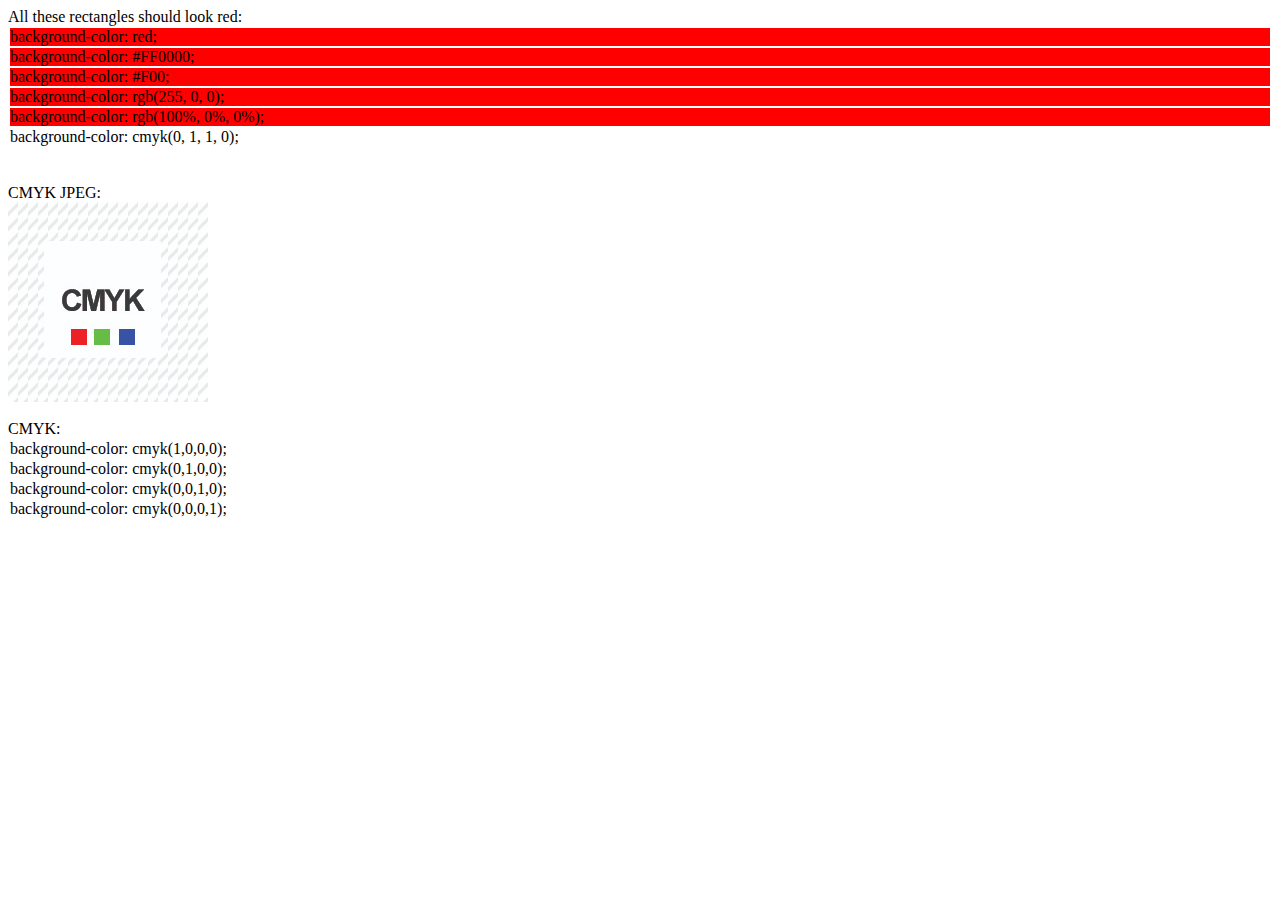
<file: libs/www/test/css_color_cmyk.html>
<!DOCTYPE HTML PUBLIC "-//W3C//DTD HTML 4.01 Transitional//EN" "http://www.w3.org/TR/html4/loose.dtd">
<html>
<head>
<meta http-equiv="Content-Type" content="text/html; charset=iso-8859-15">

<style type="text/css">
body {
  color: cmyk(0,0,0,1);
}
div {
  margin: 2px;
}
div:before {
  content: attr(style);
}
</style>

</head>

<body>
All these rectangles should look red:

<div style="background-color: red;"></div>

<div style="background-color: #FF0000;"></div>

<div style="background-color: #F00;"></div>

<div style="background-color: rgb(255, 0, 0);"></div>

<div style="background-color: rgb(100%, 0%, 0%);"></div>

<div style="background-color: cmyk(0, 1, 1, 0);"></div>
<br />
<br />

CMYK JPEG: <br />
<img src="images/cmyk_test2.jpg" />

<br /><br />
CMYK: 
<div style="background-color: cmyk(1,0,0,0);"></div>

<div style="background-color: cmyk(0,1,0,0);"></div>

<div style="background-color: cmyk(0,0,1,0);"></div>

<div style="background-color: cmyk(0,0,0,1);"></div>


</body> </html>
</file>
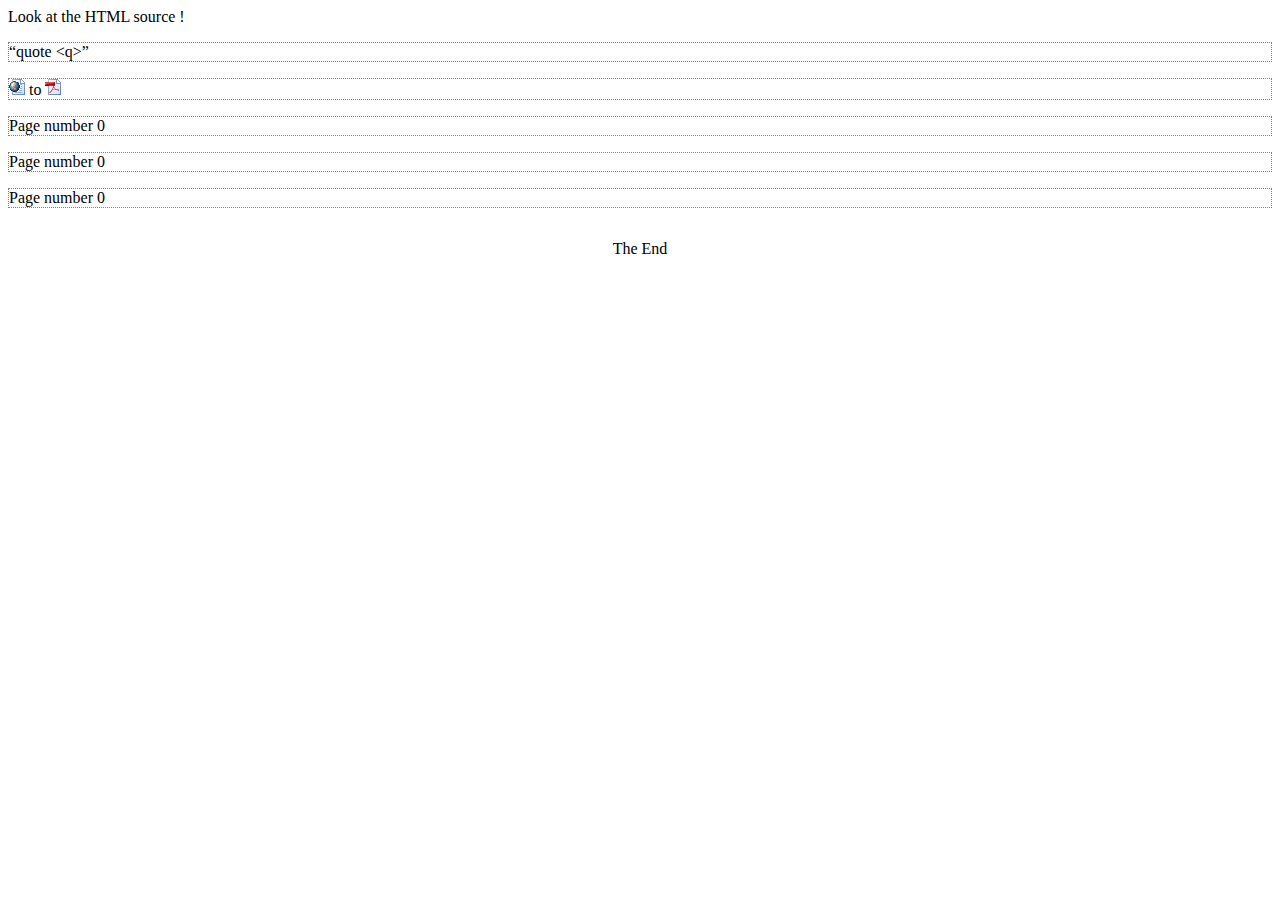
<file: libs/www/test/css_content.html>
<!DOCTYPE HTML PUBLIC "-//W3C//DTD HTML 4.01 Transitional//EN" "http://www.w3.org/TR/html4/loose.dtd">
<html>
<head>
<meta http-equiv="Content-Type" content="text/html; charset=iso-8859-15">
<style>

p {
  border: 1px dotted grey;
}

p.image:before  {
  content: url(images/html.png);
}
p.image:after  {
  content: url(images/pdf.png);
}

p.counter {
	page-break-after: always;
}
p.counter:before  {
  content: "Page number " counter(page, upper-roman);
}

body:after {
  content: "The End";
  display: block;
  margin-top: 2em;
  text-align: center;
}

</style>
</head>

<body>
  Look at the HTML source !
	
  <p><q>quote &lt;q&gt;</q></p>
  <p class="image"> to </p>
	
  <p class="counter"></p>
  <p class="counter"></p>
  <p class="counter"></p>

</body>

</html>
</file>
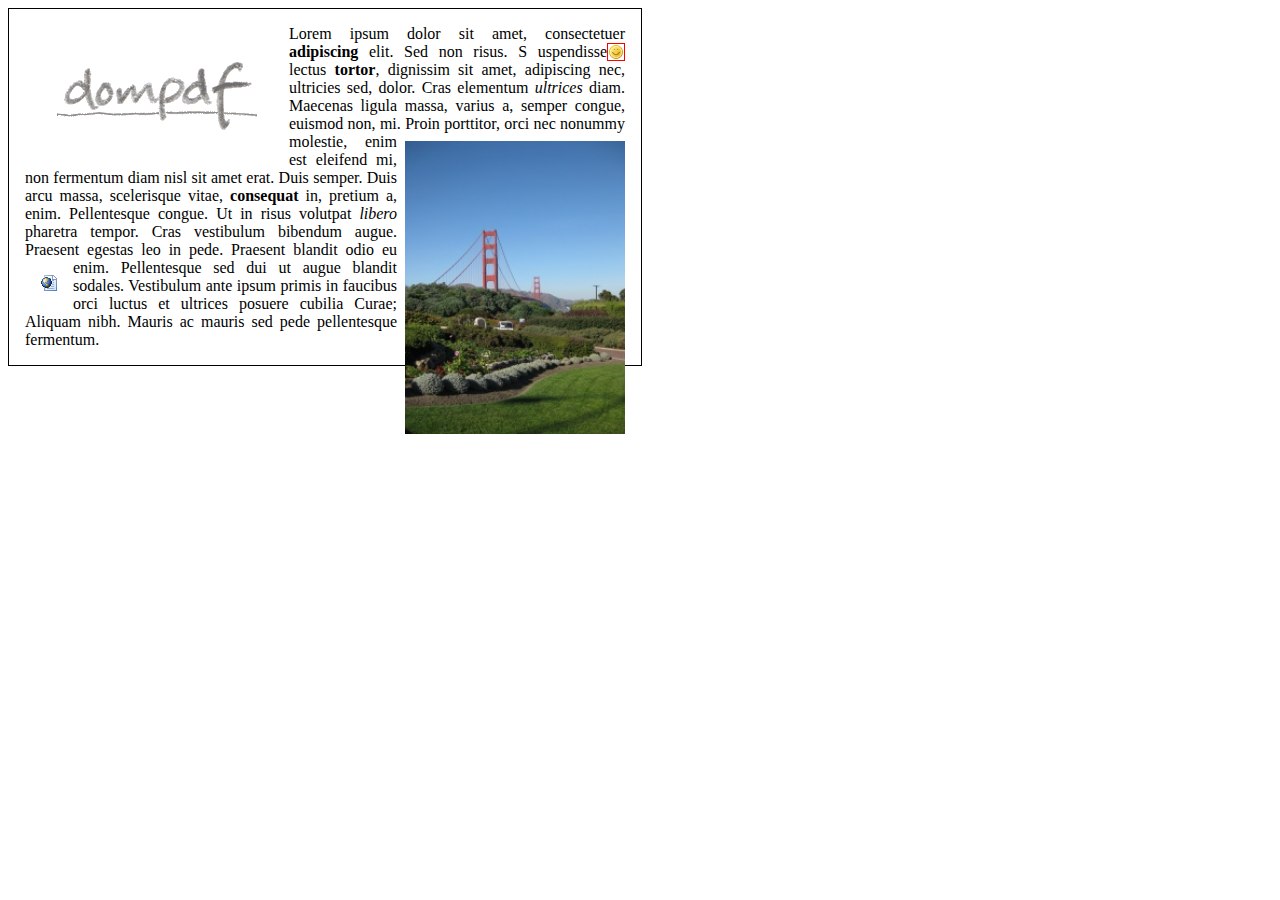
<file: libs/www/test/css_float.html>
<!DOCTYPE HTML PUBLIC "-//W3C//DTD HTML 4.01 Transitional//EN" "http://www.w3.org/TR/html4/loose.dtd">
<html>
<head>
<meta http-equiv="Content-Type" content="text/html; charset=iso-8859-15">
<style>
	
.left {
	float: left;
	border: 1px solid green;
}

.right {
  float: right;
  border: 1px solid blue;
}

.block {
  float: left;
  border: 1px solid red;
}
</style>
</head>

<body>

<div style="border: 1px solid black; width: 600px; padding: 1em; text-align: justify;">
  <img src="images/dompdf_simple.png" style="float: left; margin: 2em;" />
  Lorem ipsum dolor sit amet, consectetuer <strong>adipiscing</strong> elit. Sed non risus. S
  <img src="images/smiley.png" style="float: right; border: 1px solid red;" />uspendisse lectus <strong>tortor</strong>, dignissim sit amet, adipiscing nec, ultricies sed, dolor. 
	Cras elementum <em>ultrices</em> diam. Maecenas ligula massa, varius a, semper congue, euismod non, mi. 
	
  <img src="images/goldengate.jpg" style="float: right; margin-left: 0.5em; margin-top: 0.5em;" width="220" />
  Proin porttitor, orci nec nonummy molestie, enim est eleifend mi, non fermentum diam nisl sit amet erat. 
	Duis semper. Duis arcu massa, scelerisque vitae, <strong>consequat</strong> in, pretium a, enim. Pellentesque congue. 
	Ut in risus volutpat <em>libero</em> pharetra tempor. Cras vestibulum bibendum augue. 
	Praesent egestas leo in pede. Praesent blandit odio eu enim. 
  <img src="images/html.png" style="float: left; margin: 1em;" />Pellentesque sed dui ut augue blandit sodales. 
	Vestibulum ante ipsum primis in faucibus orci luctus et ultrices posuere cubilia Curae; Aliquam nibh. 
	Mauris ac mauris sed pede pellentesque fermentum. 
	
</div>
<!--
<div style="border: 1px solid black; height: 400px; width: 200px; padding: 1em;">
	<div class="left">left</div>
  <div class="right">rmmmmmmmmmmmmmmmm mmmmmmmmmmmmmmmght</div>
	before block
	<div class="block" style="height: 30px;">block</div>
	after block
  <div class="left" style="height: 30px;">left2</div>
	
	text
	
  <div class="left">left3</div>
  <div class="block">block2</div>
</div>
-->
</body> </html>
</file>
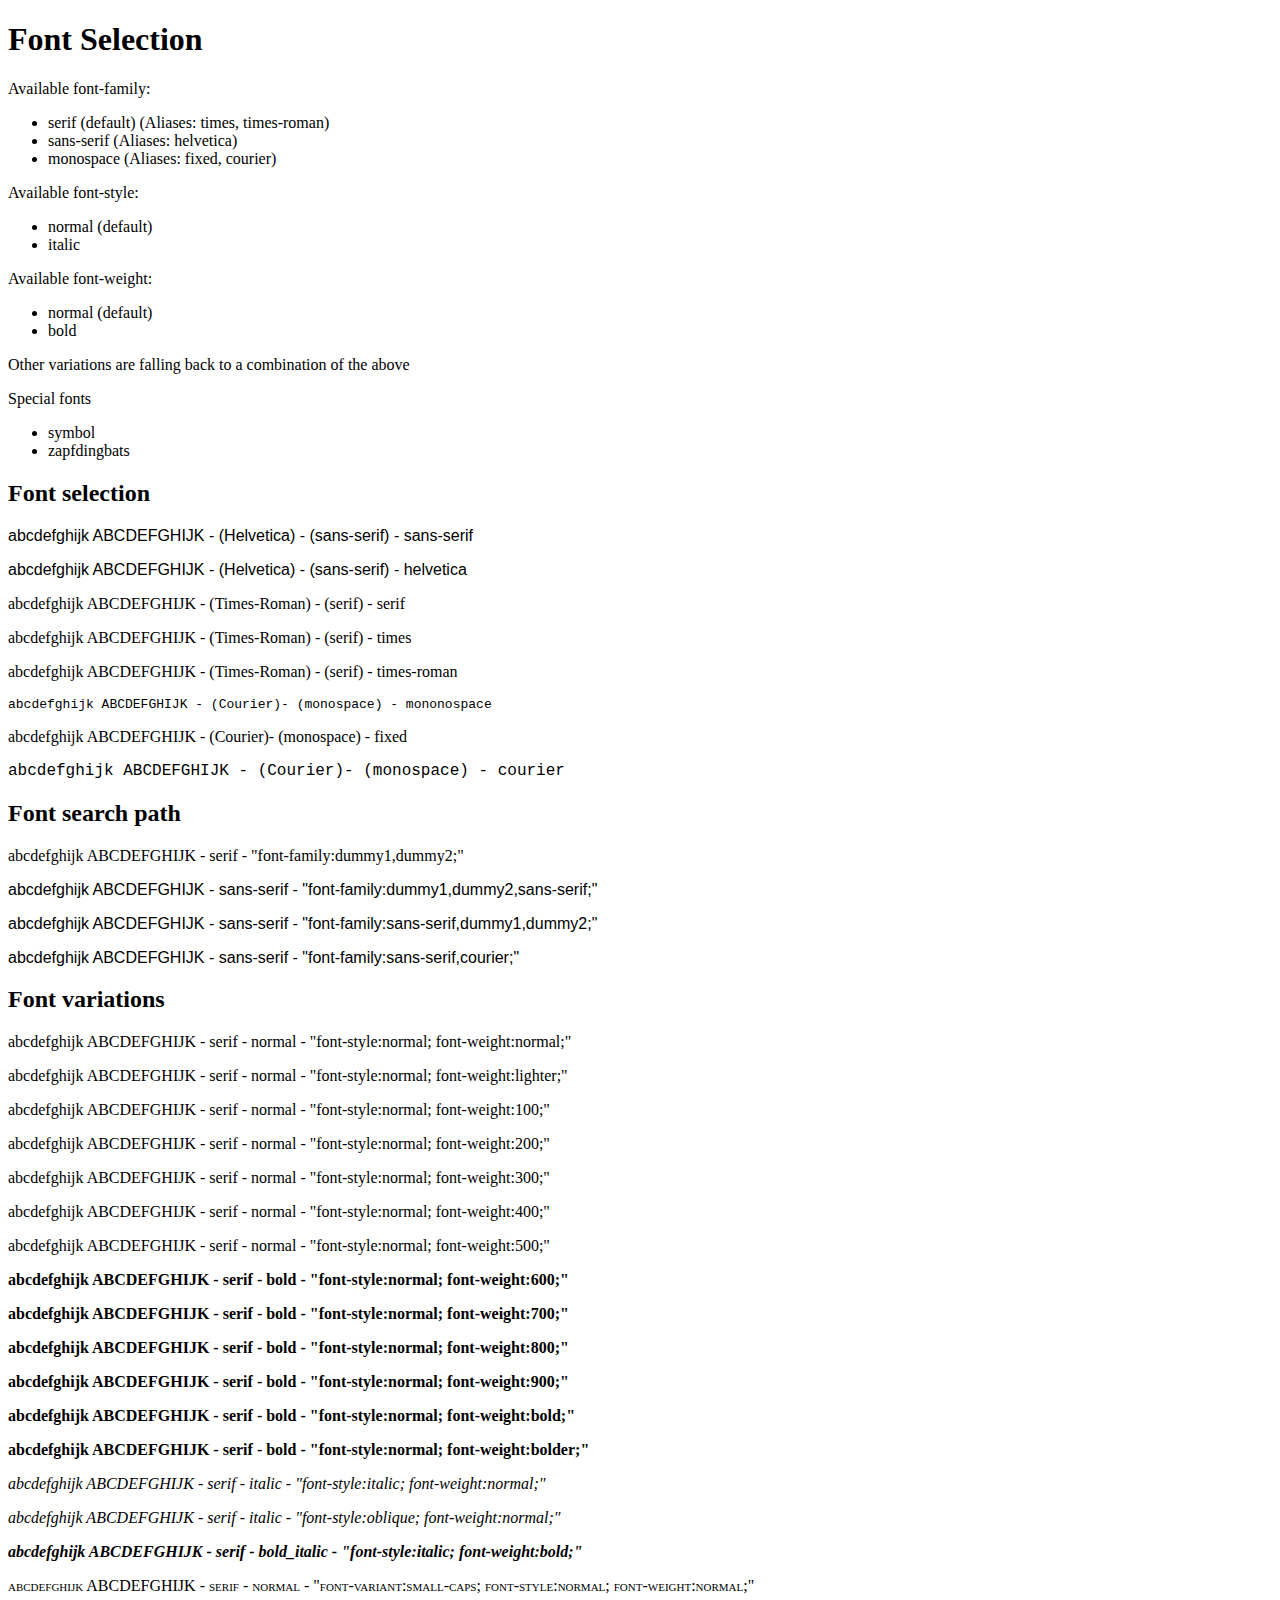
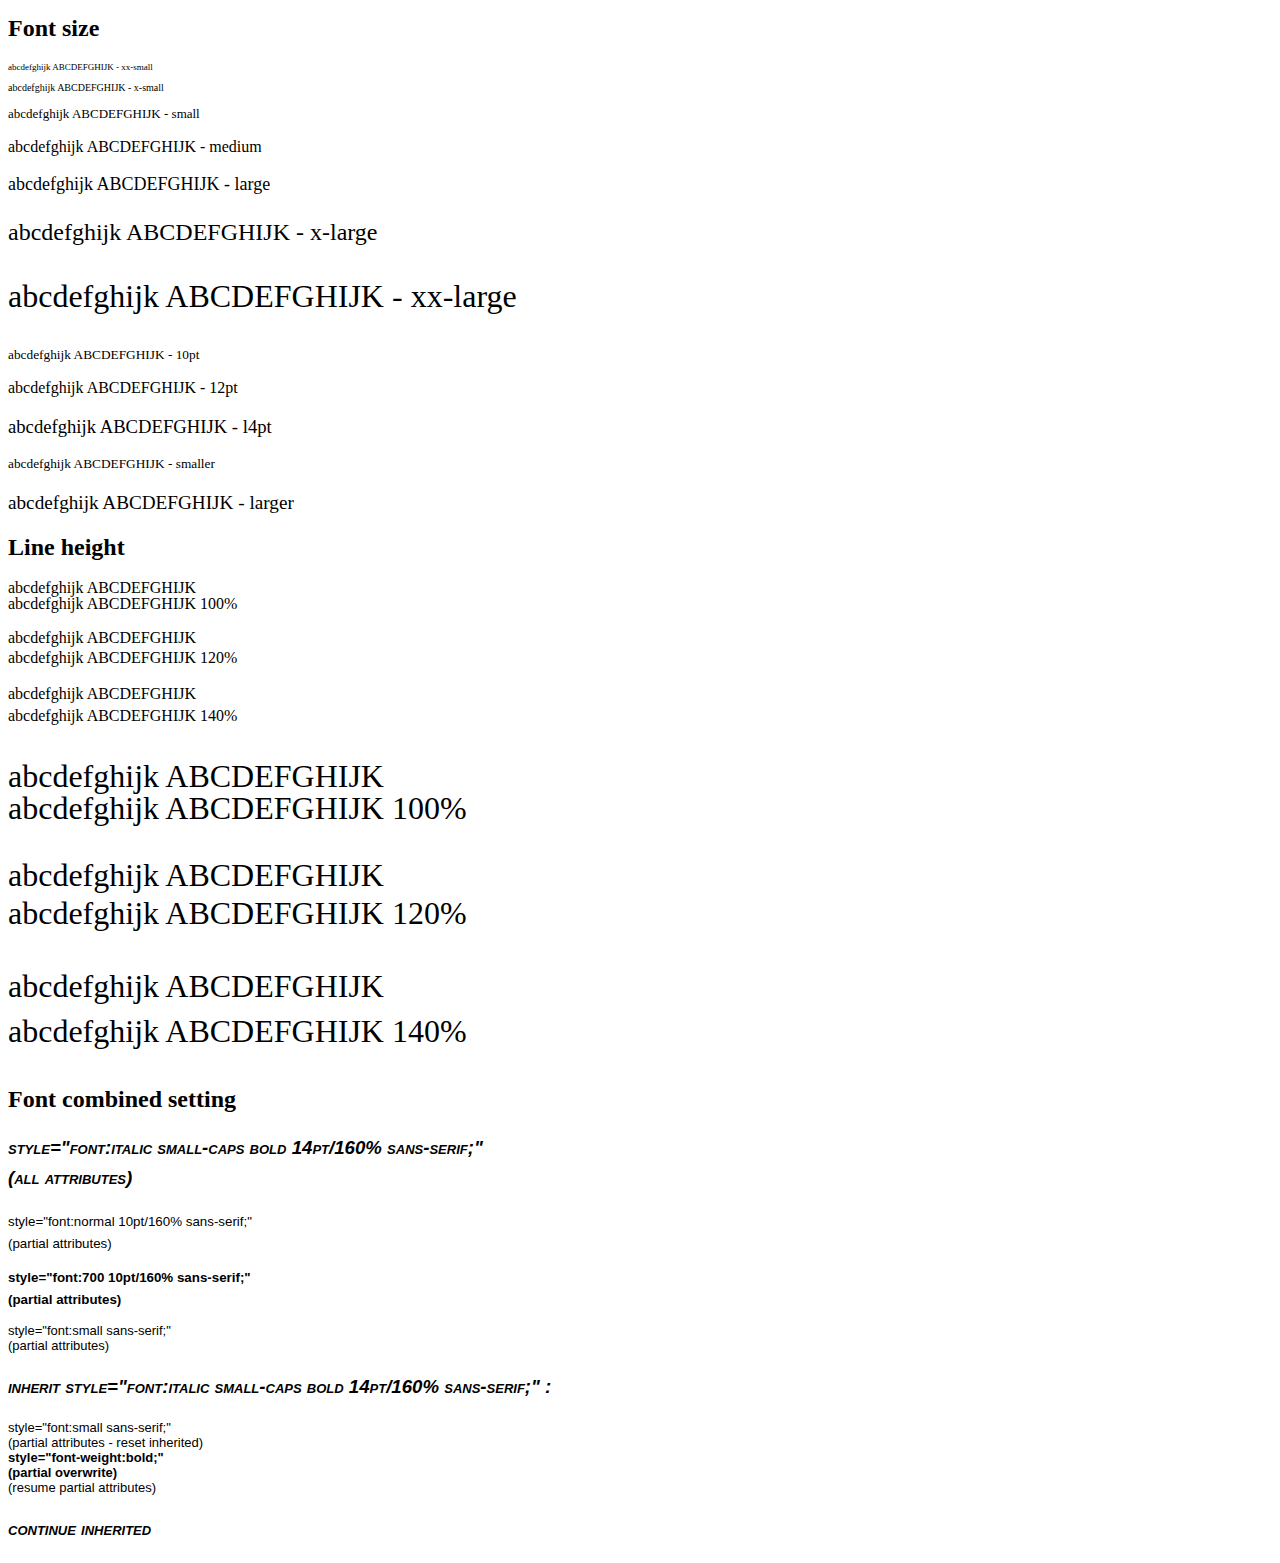
<file: libs/www/test/css_font_selection.html>
<!DOCTYPE HTML PUBLIC "-//W3C//DTD HTML 4.01 Transitional//EN" "http://www.w3.org/TR/html4/loose.dtd">
<html>
<head>
<meta http-equiv="Content-Type" content="text/html; charset=iso-8859-15">
</head>
<body>

<h1>Font Selection</h1>

<p>Available font-family:</p>
<ul>
<li>serif (default) (Aliases: times, times-roman)</li>
<li>sans-serif (Aliases: helvetica)</li>
<li>monospace (Aliases: fixed, courier)</li>
</ul>
<p>Available font-style:</p>
<ul>
<li>normal (default)</li>
<li>italic</li>
</ul>
<p>Available  font-weight:</p>
<ul>
<li>normal (default)</li>
<li>bold</li>
</ul>
<p>Other variations are falling back to a combination of the above</p>
<p>Special fonts</p>
<ul>
<li>symbol</li>
<li>zapfdingbats</li>
</ul>

<h2>Font selection</h2>

<p style="font-family:sans-serif;">abcdefghijk ABCDEFGHIJK - (Helvetica) - (sans-serif) - sans-serif</p>
<p style="font-family:helvetica;">abcdefghijk ABCDEFGHIJK - (Helvetica) - (sans-serif) - helvetica</p>
<p style="font-family:serif;">abcdefghijk ABCDEFGHIJK - (Times-Roman) - (serif) - serif</p>
<p style="font-family:times;">abcdefghijk ABCDEFGHIJK - (Times-Roman) - (serif) - times</p>
<p style="font-family:times-roman;">abcdefghijk ABCDEFGHIJK - (Times-Roman) - (serif) - times-roman</p>
<p style="font-family:monospace;">abcdefghijk ABCDEFGHIJK - (Courier)- (monospace) - mononospace</p>
<p style="font-family:fixed;">abcdefghijk ABCDEFGHIJK - (Courier)- (monospace) - fixed</p>
<p style="font-family:courier;">abcdefghijk ABCDEFGHIJK - (Courier)- (monospace) - courier</p>

<h2>Font search path</h2>

<p style="font-family:dummy1,dummy2;">abcdefghijk ABCDEFGHIJK - serif - "font-family:dummy1,dummy2;"</p>
<p style="font-family:dummy1,dummy2,sans-serif;">abcdefghijk ABCDEFGHIJK - sans-serif - "font-family:dummy1,dummy2,sans-serif;"</p>
<p style="font-family:sans-serif,dummy1,dummy2;">abcdefghijk ABCDEFGHIJK - sans-serif - "font-family:sans-serif,dummy1,dummy2;"</p>
<p style="font-family:sans-serif,courier;">abcdefghijk ABCDEFGHIJK - sans-serif - "font-family:sans-serif,courier;"</p>

<h2>Font variations</h2>

<p style="font-style:normal; font-weight:normal;">abcdefghijk ABCDEFGHIJK - serif - normal - "font-style:normal; font-weight:normal;"</p>
<p style="font-style:normal; font-weight:lighter;">abcdefghijk ABCDEFGHIJK - serif - normal - "font-style:normal; font-weight:lighter;"</p>
<p style="font-style:normal; font-weight:100;">abcdefghijk ABCDEFGHIJK - serif - normal - "font-style:normal; font-weight:100;"</p>
<p style="font-style:normal; font-weight:200;">abcdefghijk ABCDEFGHIJK - serif - normal - "font-style:normal; font-weight:200;"</p>
<p style="font-style:normal; font-weight:300;">abcdefghijk ABCDEFGHIJK - serif - normal - "font-style:normal; font-weight:300;"</p>
<p style="font-style:normal; font-weight:400;">abcdefghijk ABCDEFGHIJK - serif - normal - "font-style:normal; font-weight:400;"</p>
<p style="font-style:normal; font-weight:500;">abcdefghijk ABCDEFGHIJK - serif - normal - "font-style:normal; font-weight:500;"</p>
<p style="font-style:normal; font-weight:600;">abcdefghijk ABCDEFGHIJK - serif - bold - "font-style:normal; font-weight:600;"</p>
<p style="font-style:normal; font-weight:700;">abcdefghijk ABCDEFGHIJK - serif - bold - "font-style:normal; font-weight:700;"</p>
<p style="font-style:normal; font-weight:800;">abcdefghijk ABCDEFGHIJK - serif - bold - "font-style:normal; font-weight:800;"</p>
<p style="font-style:normal; font-weight:900;">abcdefghijk ABCDEFGHIJK - serif - bold - "font-style:normal; font-weight:900;"</p>
<p style="font-style:normal; font-weight:bold;">abcdefghijk ABCDEFGHIJK - serif - bold - "font-style:normal; font-weight:bold;"</p>
<p style="font-style:normal; font-weight:bolder;">abcdefghijk ABCDEFGHIJK - serif - bold - "font-style:normal; font-weight:bolder;"</p>
<p style="font-style:italic; font-weight:normal;">abcdefghijk ABCDEFGHIJK - serif - italic - "font-style:italic; font-weight:normal;"</p>
<p style="font-style:oblique; font-weight:normal;">abcdefghijk ABCDEFGHIJK - serif - italic - "font-style:oblique; font-weight:normal;"</p>
<p style="font-style:italic; font-weight:bold;">abcdefghijk ABCDEFGHIJK - serif - bold_italic - "font-style:italic; font-weight:bold;"</p>
<p style="font-variant:small-caps; font-style:normal; font-weight:normal;">abcdefghijk ABCDEFGHIJK - serif - normal - "font-variant:small-caps; font-style:normal; font-weight:normal;"</p>

<h2>Font size</h2>
<p style="font-size:xx-small">abcdefghijk ABCDEFGHIJK - xx-small</p>
<p style="font-size:x-small">abcdefghijk ABCDEFGHIJK - x-small</p>
<p style="font-size:small">abcdefghijk ABCDEFGHIJK - small</p>
<p style="font-size:medium">abcdefghijk ABCDEFGHIJK - medium</p>
<p style="font-size:large">abcdefghijk ABCDEFGHIJK - large</p>
<p style="font-size:x-large">abcdefghijk ABCDEFGHIJK - x-large</p>
<p style="font-size:xx-large">abcdefghijk ABCDEFGHIJK - xx-large</p>
<p style="font-size:10pt">abcdefghijk ABCDEFGHIJK - 10pt</p>
<p style="font-size:12pt">abcdefghijk ABCDEFGHIJK - 12pt</p>
<p style="font-size:14pt">abcdefghijk ABCDEFGHIJK - l4pt</p>
<p style="font-size:smaller">abcdefghijk ABCDEFGHIJK - smaller</p>
<p style="font-size:larger">abcdefghijk ABCDEFGHIJK - larger</p>

<h2>Line height</h2>
<p style="line-height:100%">abcdefghijk ABCDEFGHIJK<br>abcdefghijk ABCDEFGHIJK 100%</p>
<p style="line-height:120%">abcdefghijk ABCDEFGHIJK<br>abcdefghijk ABCDEFGHIJK 120%</p>
<p style="line-height:140%">abcdefghijk ABCDEFGHIJK<br>abcdefghijk ABCDEFGHIJK 140%</p>
<p style="font-size:xx-large;line-height:100%">abcdefghijk ABCDEFGHIJK<br>abcdefghijk ABCDEFGHIJK 100%</p>
<p style="font-size:xx-large;line-height:120%">abcdefghijk ABCDEFGHIJK<br>abcdefghijk ABCDEFGHIJK 120%</p>
<p style="font-size:xx-large;line-height:140%">abcdefghijk ABCDEFGHIJK<br>abcdefghijk ABCDEFGHIJK 140%</p>

<h2>Font combined setting</h2>
<p style="font:italic small-caps bold 14pt/160% sans-serif;">style="font:italic small-caps bold 14pt/160% sans-serif;"<br>(all attributes)</p>
<p style="font:normal 10pt/160% sans-serif;">style="font:normal 10pt/160% sans-serif;"<br>(partial attributes)</p>
<p style="font:700 10pt/160% sans-serif;">style="font:700 10pt/160% sans-serif;"<br>(partial attributes)</p>
<p style="font:small sans-serif;">style="font:small sans-serif;"<br>(partial attributes)</p>
<div style="font:italic small-caps bold 14pt/160% sans-serif;">

<p>inherit style="font:italic small-caps bold 14pt/160% sans-serif;" :</p>

<p style="font:small sans-serif;">
style="font:small sans-serif;"<br>
(partial attributes - reset inherited)<br>
<span style="font-weight:bold;">style="font-weight:bold;"<br>
(partial overwrite)</span><br>
(resume partial attributes)
</p>

<p>continue inherited</p>

</div>

</body>
</html>
</file>
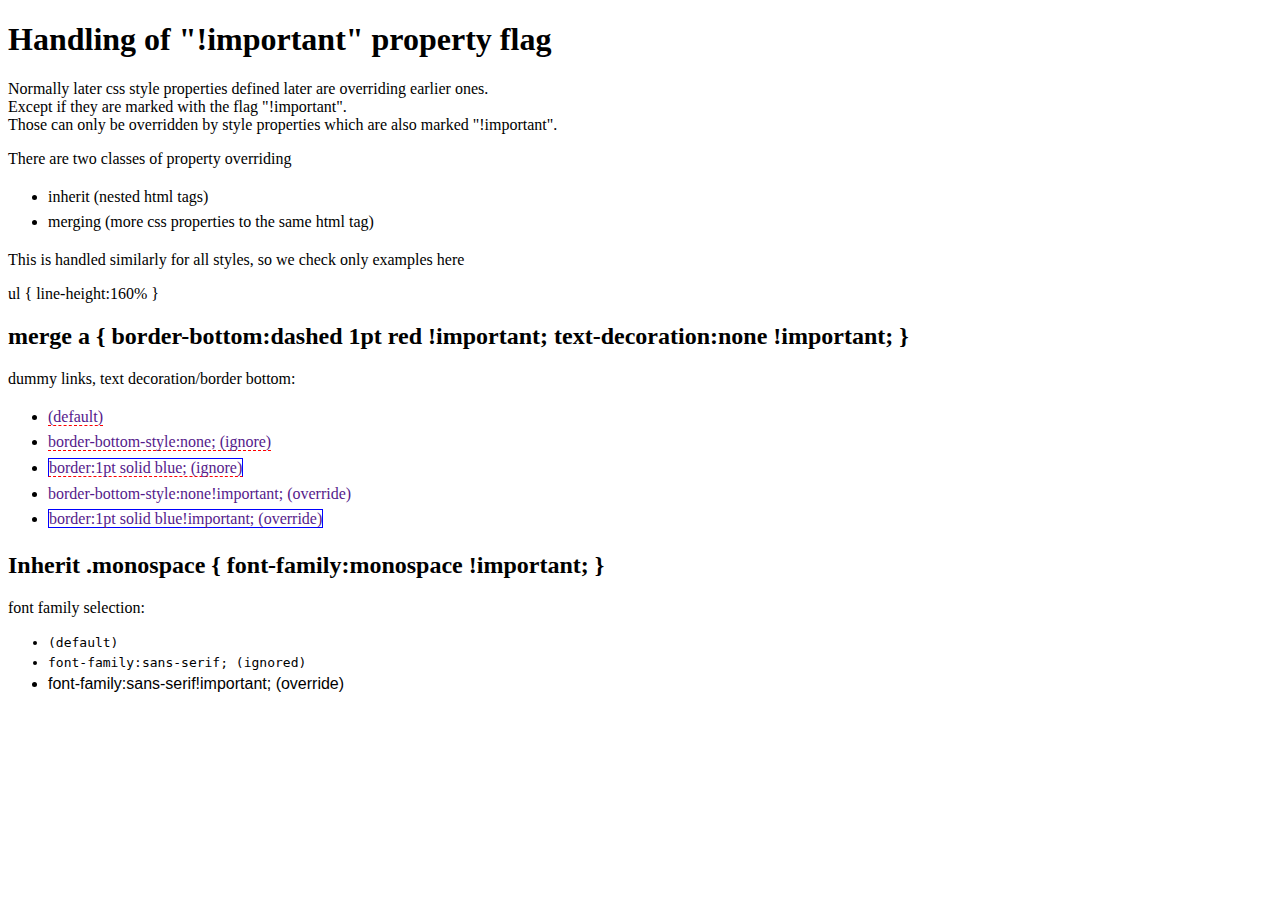
<file: libs/www/test/css_important_flag.html>
<!DOCTYPE HTML PUBLIC "-//W3C//DTD HTML 4.01 Transitional//EN" "http://www.w3.org/TR/html4/loose.dtd">
<html>
<head>
<meta http-equiv="Content-Type" content="text/html; charset=iso-8859-15">
<style>
ul { line-height:160% }
a {
  border-bottom:dashed 1pt red !important;
  text-decoration:none !important;
}
.monospace { font-family:monospace !important; }

</style>
</head>
<body>

<h1>Handling of "!important" property flag</h1>
<p>
Normally later css style properties defined later are overriding earlier ones.<br>
Except if they are marked with the flag "!important".<br>
Those can only be overridden by style properties which are also marked "!important".
</p>

<p>There are two classes of property overriding</p>
<ul>
<li>inherit (nested html tags)</li>
<li>merging (more css properties to the same html tag)</li>
</ul>
<p>This is handled similarly for all styles, so we check only examples here</p>

<p>ul { line-height:160% }<p>

<h2>merge a { border-bottom:dashed 1pt red !important; text-decoration:none !important; }</h2>

<p>dummy links, text decoration/border bottom:</p>

<ul>
<li><a href="">(default)</a></li>
<li><a href="" style="border-bottom-style:none;">border-bottom-style:none; (ignore)</a></li>
<li><a href="" style="border:1pt solid blue;">border:1pt solid blue; (ignore)</a></li>
<li><a href="" style="border-bottom-style:none!important;">border-bottom-style:none!important; (override)</a></li>
<li><a href="" style="border:1pt solid blue!important;">border:1pt solid blue!important; (override)</a></li>
</ul>

<h2>Inherit .monospace { font-family:monospace !important; }</h2>
<p>font family selection:</p>
<ul class="monospace">
<li>(default)</li>
<li class="font-family:sans-serif;">font-family:sans-serif; (ignored)</li>
<li style="font-family:sans-serif!important;">font-family:sans-serif!important; (override)</li>
</ul>

</body>
</html>
</file>
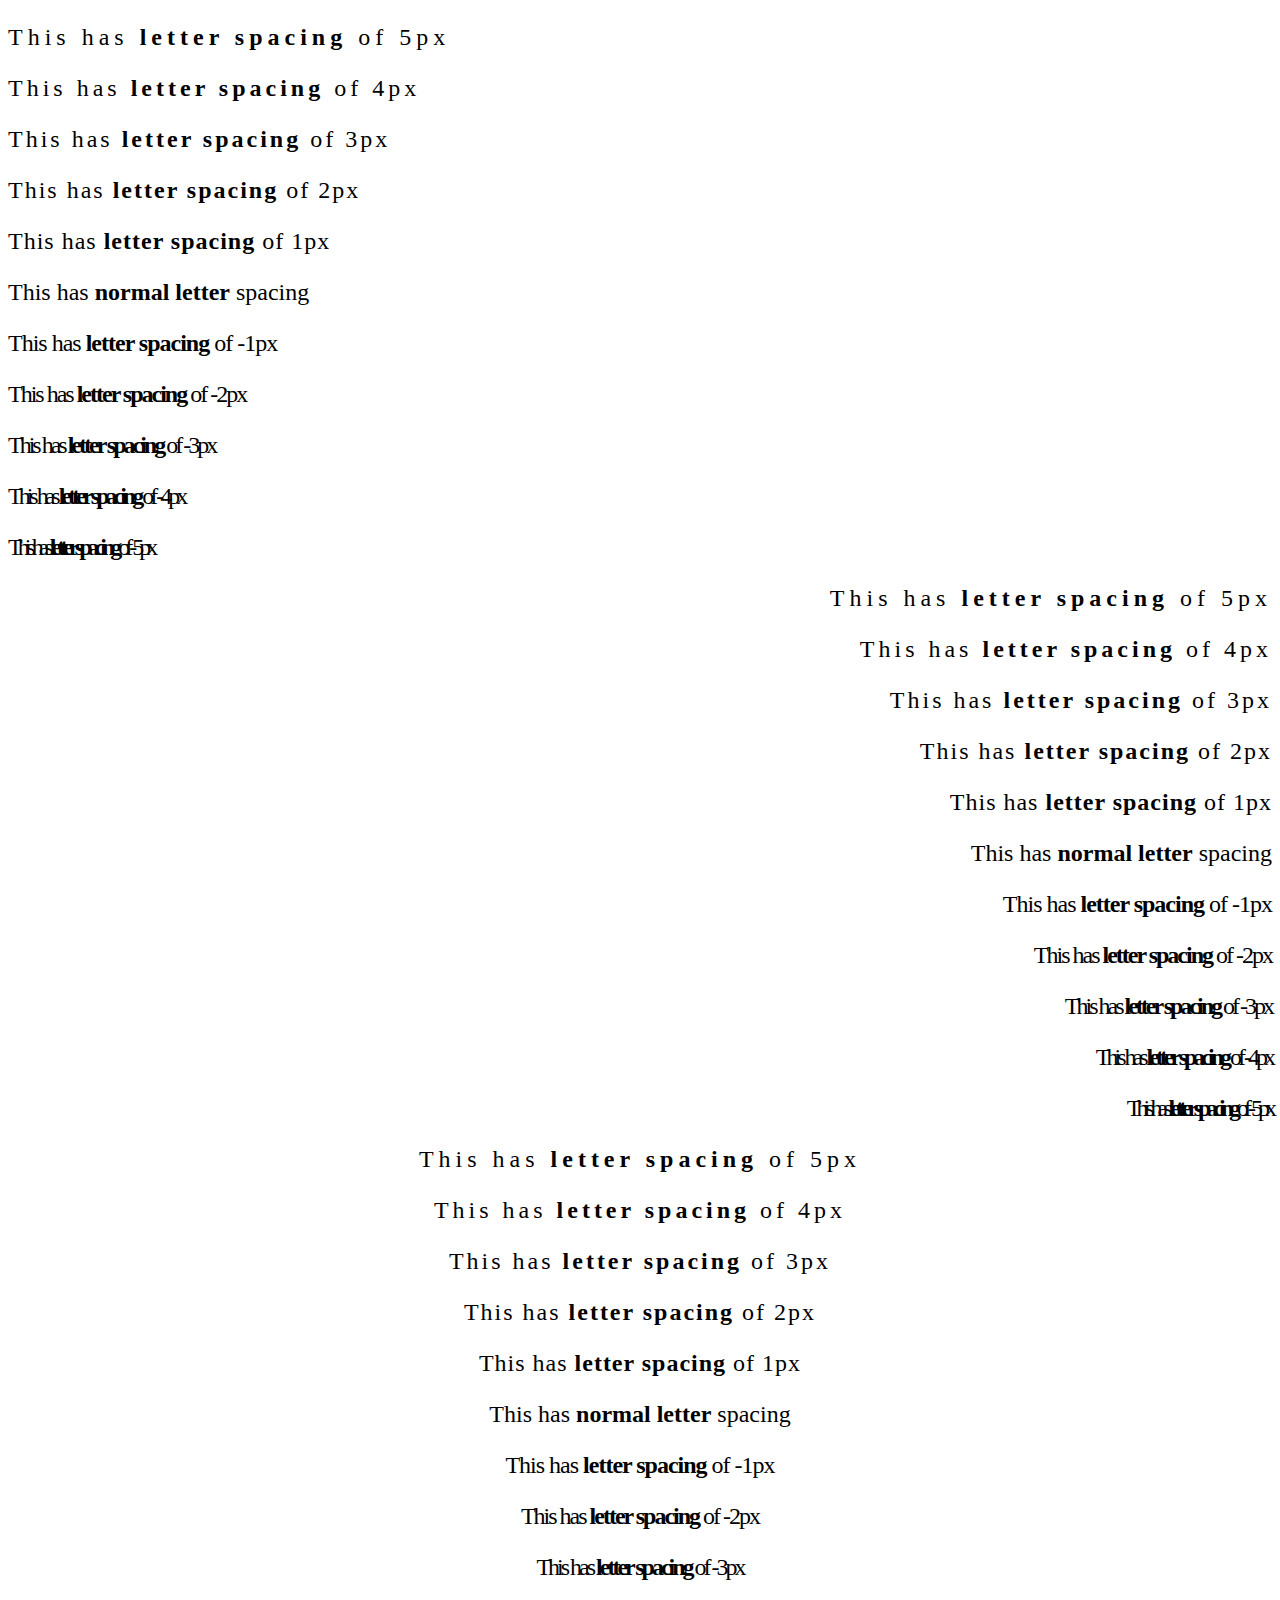
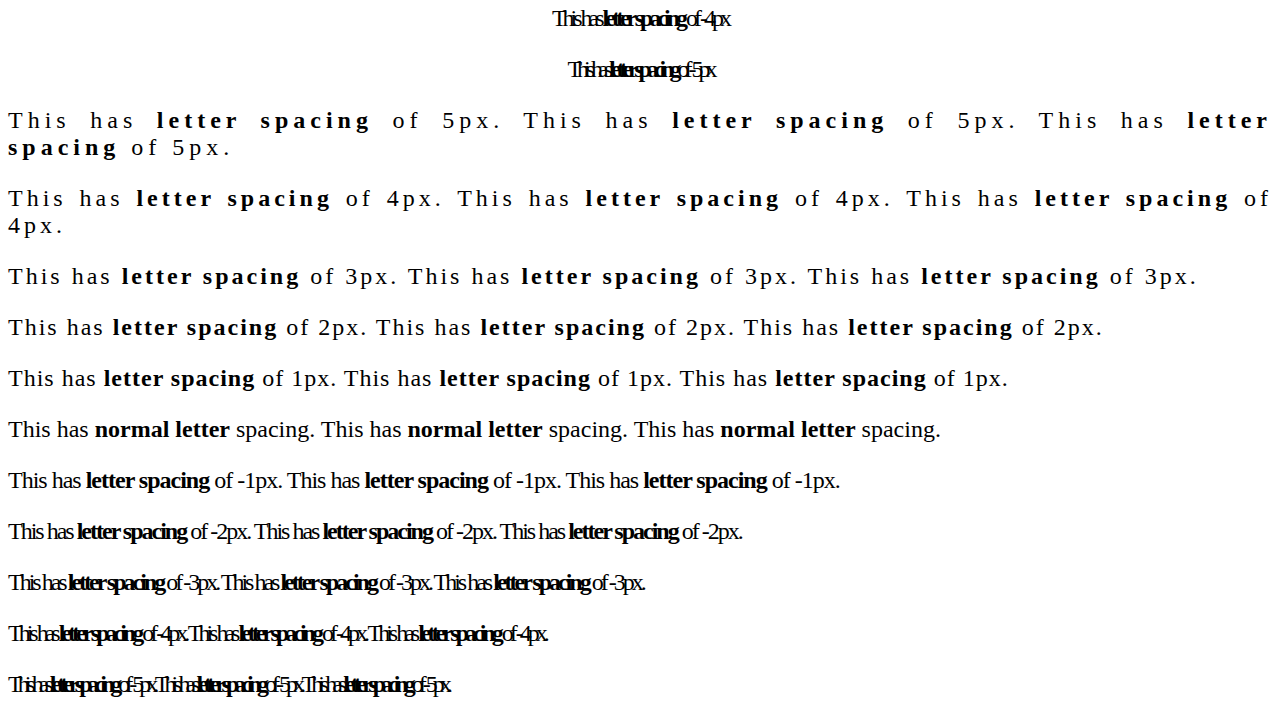
<file: libs/www/test/css_letter_spacing.html>
<!DOCTYPE HTML PUBLIC "-//W3C//DTD HTML 4.01 Transitional//EN" "http://www.w3.org/TR/html4/loose.dtd">
<html>
<head>
<meta http-equiv="Content-Type" content="text/html; charset=iso-8859-15">
<style>
p {
  font-size: 150%;
}
div {
	page-break-after: always;
}
.example5 {
  letter-spacing: 5px;
}
.example4 {
  letter-spacing: 4px;
}
.example3 {
  letter-spacing: 3px;
}
.example2 {
  letter-spacing: 2px;
}
.example1 {
  letter-spacing: 1px;
}
.example_1 {
  letter-spacing: -1px;
}
.example_2 {
  letter-spacing: -2px;
}
.example_3 {
  letter-spacing: -3px;
}
.example_4 {
  letter-spacing: -4px;
}
.example_5 {
  letter-spacing: -5px;
}
</style>
</head>
<body>
	
<div style="text-align: left;">
<p class="example5">This has <strong>letter spacing</strong> of 5px</p>
<p class="example4">This has <strong>letter spacing</strong> of 4px</p>
<p class="example3">This has <strong>letter spacing</strong> of 3px</p>
<p class="example2">This has <strong>letter spacing</strong> of 2px</p>
<p class="example1">This has <strong>letter spacing</strong> of 1px</p>
<p>This has <strong>normal letter</strong> spacing</p>
<p class="example_1">This has <strong>letter spacing</strong> of -1px</p>
<p class="example_2">This has <strong>letter spacing</strong> of -2px</p>
<p class="example_3">This has <strong>letter spacing</strong> of -3px</p>
<p class="example_4">This has <strong>letter spacing</strong> of -4px</p>
<p class="example_5">This has <strong>letter spacing</strong> of -5px</p>
</div>
  
<div style="text-align: right;">
<p class="example5">This has <strong>letter spacing</strong> of 5px</p>
<p class="example4">This has <strong>letter spacing</strong> of 4px</p>
<p class="example3">This has <strong>letter spacing</strong> of 3px</p>
<p class="example2">This has <strong>letter spacing</strong> of 2px</p>
<p class="example1">This has <strong>letter spacing</strong> of 1px</p>
<p>This has <strong>normal letter</strong> spacing</p>
<p class="example_1">This has <strong>letter spacing</strong> of -1px</p>
<p class="example_2">This has <strong>letter spacing</strong> of -2px</p>
<p class="example_3">This has <strong>letter spacing</strong> of -3px</p>
<p class="example_4">This has <strong>letter spacing</strong> of -4px</p>
<p class="example_5">This has <strong>letter spacing</strong> of -5px</p>
</div>
  
<div style="text-align: center;">
<p class="example5">This has <strong>letter spacing</strong> of 5px</p>
<p class="example4">This has <strong>letter spacing</strong> of 4px</p>
<p class="example3">This has <strong>letter spacing</strong> of 3px</p>
<p class="example2">This has <strong>letter spacing</strong> of 2px</p>
<p class="example1">This has <strong>letter spacing</strong> of 1px</p>
<p>This has <strong>normal letter</strong> spacing</p>
<p class="example_1">This has <strong>letter spacing</strong> of -1px</p>
<p class="example_2">This has <strong>letter spacing</strong> of -2px</p>
<p class="example_3">This has <strong>letter spacing</strong> of -3px</p>
<p class="example_4">This has <strong>letter spacing</strong> of -4px</p>
<p class="example_5">This has <strong>letter spacing</strong> of -5px</p>
</div>
  
<div style="text-align: justify;">
<p class="example5">This has <strong>letter spacing</strong> of 5px. This has <strong>letter spacing</strong> of 5px. This has <strong>letter spacing</strong> of 5px. </p>
<p class="example4">This has <strong>letter spacing</strong> of 4px. This has <strong>letter spacing</strong> of 4px. This has <strong>letter spacing</strong> of 4px. </p>
<p class="example3">This has <strong>letter spacing</strong> of 3px. This has <strong>letter spacing</strong> of 3px. This has <strong>letter spacing</strong> of 3px. </p>
<p class="example2">This has <strong>letter spacing</strong> of 2px. This has <strong>letter spacing</strong> of 2px. This has <strong>letter spacing</strong> of 2px. </p>
<p class="example1">This has <strong>letter spacing</strong> of 1px. This has <strong>letter spacing</strong> of 1px. This has <strong>letter spacing</strong> of 1px. </p>
<p>This has <strong>normal letter</strong> spacing. This has <strong>normal letter</strong> spacing. This has <strong>normal letter</strong> spacing. </p>
<p class="example_1">This has <strong>letter spacing</strong> of -1px. This has <strong>letter spacing</strong> of -1px. This has <strong>letter spacing</strong> of -1px. </p>
<p class="example_2">This has <strong>letter spacing</strong> of -2px. This has <strong>letter spacing</strong> of -2px. This has <strong>letter spacing</strong> of -2px. </p>
<p class="example_3">This has <strong>letter spacing</strong> of -3px. This has <strong>letter spacing</strong> of -3px. This has <strong>letter spacing</strong> of -3px. </p>
<p class="example_4">This has <strong>letter spacing</strong> of -4px. This has <strong>letter spacing</strong> of -4px. This has <strong>letter spacing</strong> of -4px. </p>
<p class="example_5">This has <strong>letter spacing</strong> of -5px. This has <strong>letter spacing</strong> of -5px. This has <strong>letter spacing</strong> of -5px. </p>
</div>

</body> </html>
</file>
<file: vista/public/js/jquery.jrumble.1.3/demo/css/prettify.css>
/* Pretty printing styles. Used with prettify.js. */

/* SPAN elements with the classes below are added by prettyprint. */
.pln { color: #333 }  /* plain text */

@media screen {
  .str { color: #07f }  /* string content */
  .kwd { color: #f03 }  /* a keyword */
  .com { color: #999 }  /* a comment */
  .typ { color: #606 }  /* a type name */
  .lit { color: #066 }  /* a literal value */
  /* punctuation, lisp open bracket, lisp close bracket */
  .pun, .opn, .clo { color: #660 }
  .tag { color: #07f }  /* a markup tag name */
  .atn { color: #606 }  /* a markup attribute name */
  .atv { color: #f03 }  /* a markup attribute value */
  .dec, .var { color: #606 }  /* a declaration; a variable name */
  .fun { color: red }  /* a function name */
}

/* Use higher contrast and text-weight for printable form. */
@media print, projection {
  .str { color: #060 }
  .kwd { color: #006; font-weight: bold }
  .com { color: #600; font-style: italic }
  .typ { color: #404; font-weight: bold }
  .lit { color: #044 }
  .pun, .opn, .clo { color: #440 }
  .tag { color: #006; font-weight: bold }
  .atn { color: #404 }
  .atv { color: #060 }
}

/* Put a border around prettyprinted code snippets. */
pre.prettyprint { border: 1px solid #ddd }

/* Specify class=linenums on a pre to get line numbering */
ol.linenums { margin-top: 0; margin-bottom: 0; } /* IE indents via margin-left */
li.L0,
li.L1,
li.L2,
li.L3,
li.L5,
li.L6,
li.L7,
li.L8 { list-style-type: none }
/* Alternate shading for lines */
li.L1,
li.L3,
li.L5,
li.L7,
li.L9 { background: #eee }
</file>
<file: vista/public/js/jquery.jrumble.1.3/demo/css/style.css>
/* CSS by Jack Rugile - http://jackrugile.com */
/* CSS reset by Richard Clark - html5doctor.com */
html,body,div,span,object,iframe,h1,h2,h3,h4,h5,h6,p,blockquote,pre,abbr,address,cite,code,del,dfn,em,img,ins,kbd,q,samp,small,strong,sub,sup,var,b,i,dl,dt,dd,ol,ul,li,fieldset,form,label,legend,table,caption,tbody,tfoot,thead,tr,th,td,article,aside,canvas,details,figcaption,figure,footer,header,hgroup,menu,nav,section,summary,time,mark,audio,video{ margin:0; padding:0; border:0; outline:0; font-size:100%; vertical-align:baseline; background:transparent}body{ line-height:1}article,aside,canvas,details,figcaption,figure,footer,header,hgroup,menu,nav,section,summary{ display:block}nav ul{ list-style:none}blockquote,q{ quotes:none}blockquote:before,blockquote:after,q:before,q:after{ content:''; content:none}a{ margin:0; padding:0; border:0; font-size:100%; vertical-align:baseline; background:transparent}ins{ background-color:#ff9; color:#000; text-decoration:none}mark{ background-color:#ff9; color:#000; font-style:italic; font-weight:bold}del{ text-decoration:line-through}abbr[title],dfn[title]{ border-bottom:1px dotted #000; cursor:help}table{ border-collapse:collapse; border-spacing:0}hr{ display:block; height:1px; border:0;  border-top:1px solid #ccc; margin:1em 0; padding:0}input,select{ vertical-align:middle}

body {
	color: #666;
	font: 100%/1.5 helvetica, arial, sans-serif;
}

#content {
	margin: 0 auto;
	padding: 40px 0;
	width: 580px;
}

header a:link, header a:visited {
	background: #0cf;
	border: none;
	color: #fff;	
	display: block;
	font-size: 50px;
	font-weight: bold;
	height: 100px;
	line-height: 100px;
	margin-bottom: 40px;
	text-align: center;
	text-decoration: none;
	text-shadow: -2px 2px 0 rgba(0,0,0,.2);
}

header a:hover, header a:active {
	background: #0df;
}

header a span {
	font-size: 18px;
	position: relative;
	text-shadow: -1px 1px 0 rgba(0,0,0,.2);
	top: -20px;
}

h2 {
	background: #0cf;
	clear: both;
	color: #fff;
	font-size: 20px;
	font-weight: bold;
	margin: 60px 0 10px 0;
	padding: 10px 20px;
	text-shadow: -1px 1px 0px rgba(0,0,0,.2);
}

h2:first-of-type {
	margin: 0 0 10px 0;	
}

h3 {
	border-bottom: 1px dotted #ddd;
	clear: both;
	font-size: 15px;
	font-weight: bold;
	margin: 15px 0 6px;
}


h4 {
	font-size: 12px;
	font-weight: normal;
	margin: 0 0 5px 0;
}

p {
	font-size: 12px;
	margin: 0 0 20px;
}

ul {
	font-size: 12px;
	list-style: square;	
	margin: 0 0 15px 16px;
}

strong { font-weight: bold; }
em { font-style: italic; }
strong em, em strong { font-weight: bold; font-style: italic;}

pre {
	background: #f5f5f5;
	border: 1px solid #ddd;
	color: #333;
	font-family: "Courier New", Courier, monospace;
	font-size: 12px;
	margin: 0;
	width: 580px;
	overflow: auto;
	overflow-y: hidden;
}

pre code {
	margin: 0;
	padding: 0 10px;
	display: block;
}

a:link, a:visited {
	color: #09f;
	font-weight: bold;
}

a:hover, a:active {
	color: #0cf;
}

.demo-box {
	float: left;
	margin: 10px 20px 20px 0;
	width: 130px;	
}

.demo-box.last {
	margin: 10px 0 20px;	
}

.demo-box div {
	background: #f36;
	color: #fff;
	font-size: 30px;
	font-weight: bold;
	height: 130px;
	line-height: 130px;
	margin: 10px 0 0 0;
	text-align: center;
	text-shadow: -2px 2px 0px rgba(0,0,0,.2);
}

.demo-box div:hover {
	background: #f58;	
}

.view-source a:link, .view-source a:visited {
	background: #bbb;
	border: none;
	clear: both;
	color: #fff;
	display: block;
	font-size: 12px;
	font-weight: bold;
	height: 30px;
	line-height: 30px;
	margin: 0;
	text-align: center;
	text-decoration: none;
	text-shadow: -1px 1px 0px rgba(0,0,0,.2);
	width: 130px;
}

.view-source a:hover, .view-source a:active {
	background: #0df;
}

table#options {
	border: 1px solid #bbb;
	font-size: 12px;
	margin: 20px 0;
	text-align: left;
	width: 100%;	
}

#options thead {
	background: #bbb;	
	color: #fff;
	font-weight: bold;
	text-shadow: -1px 1px 0px rgba(0,0,0,.2);
}

#options th {
	background: #bbb;	
}

#options th, #options td {
	border: 1px solid #fff;
	padding: 12px 18px;	
}

#options tr {
	background: #e1e1e1;
}

#options tr:nth-child(even) {
	background: #e7e7e7;	
}

#options tr:hover {
	background: #d2e3ff;	
}

#accessibility {
	background: #fde;
	border: 1px solid #fcd;
	padding: 10px 20px;
}
</file>
